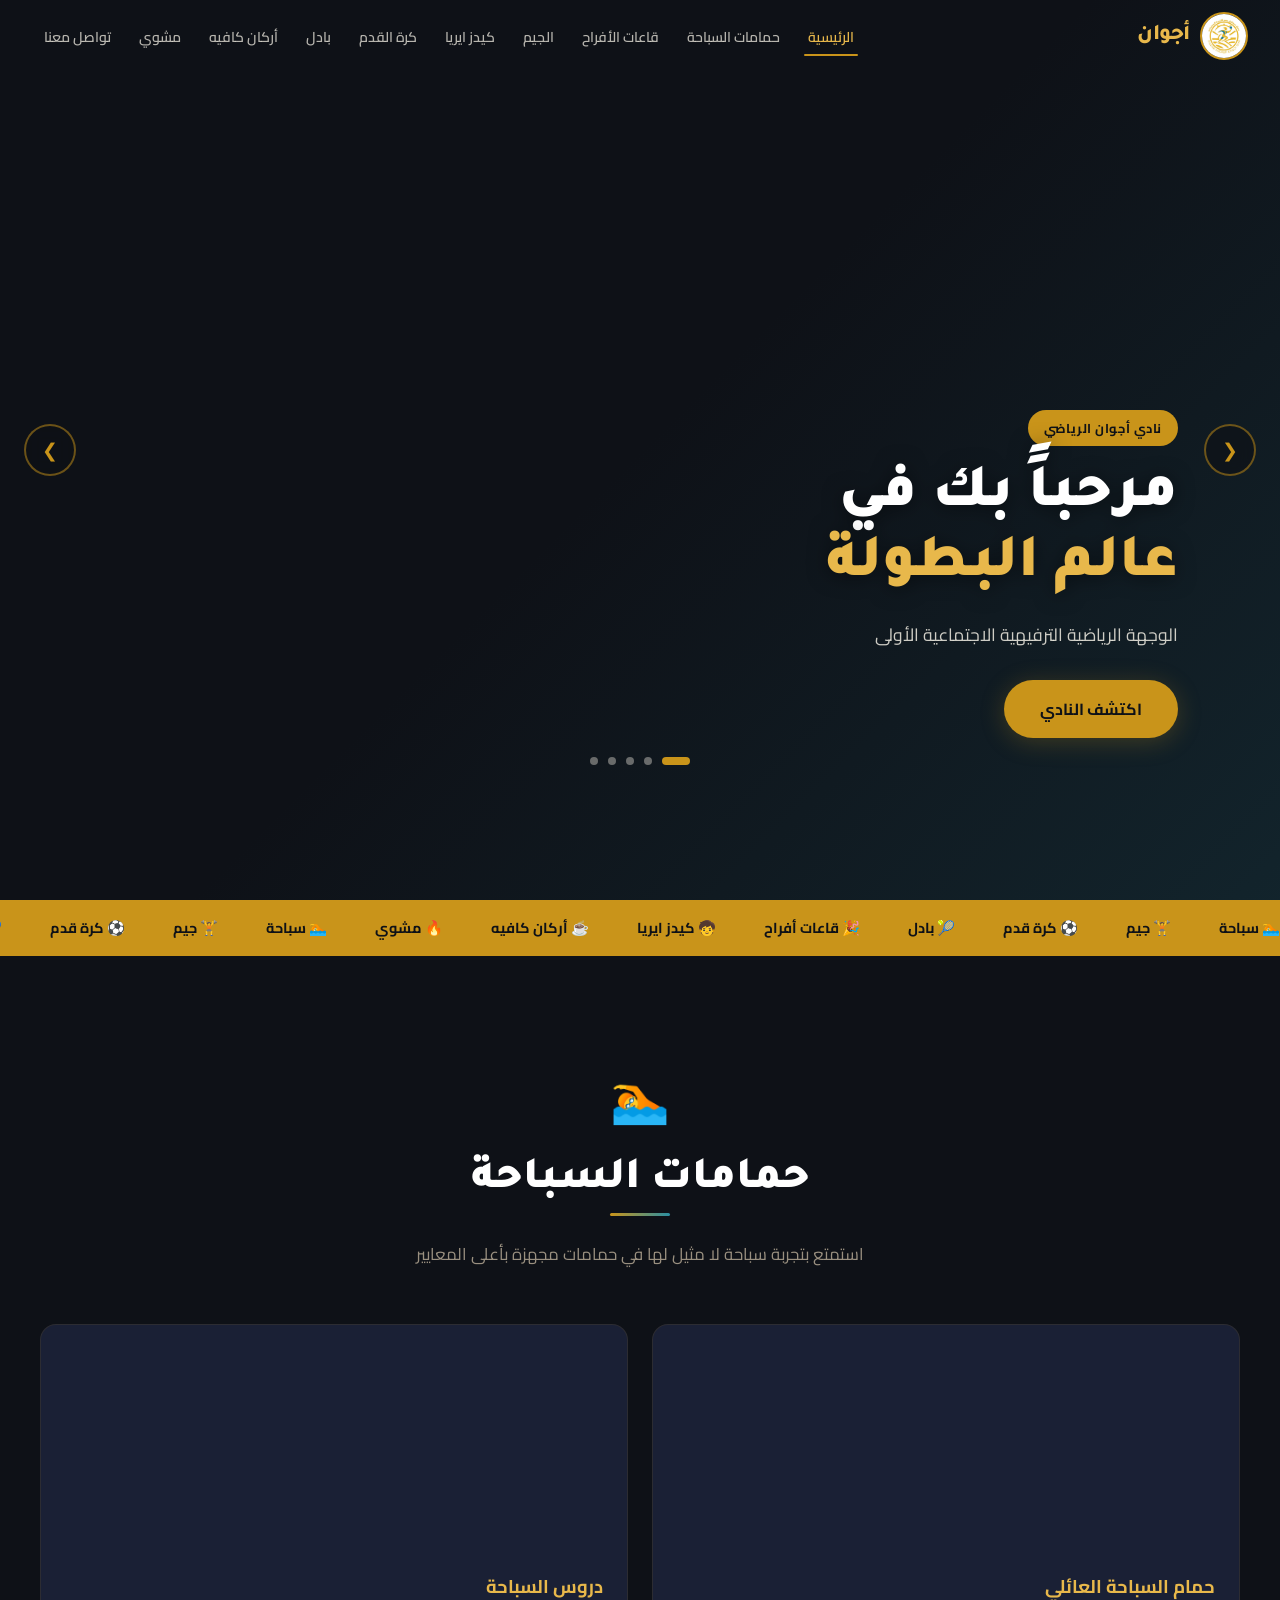
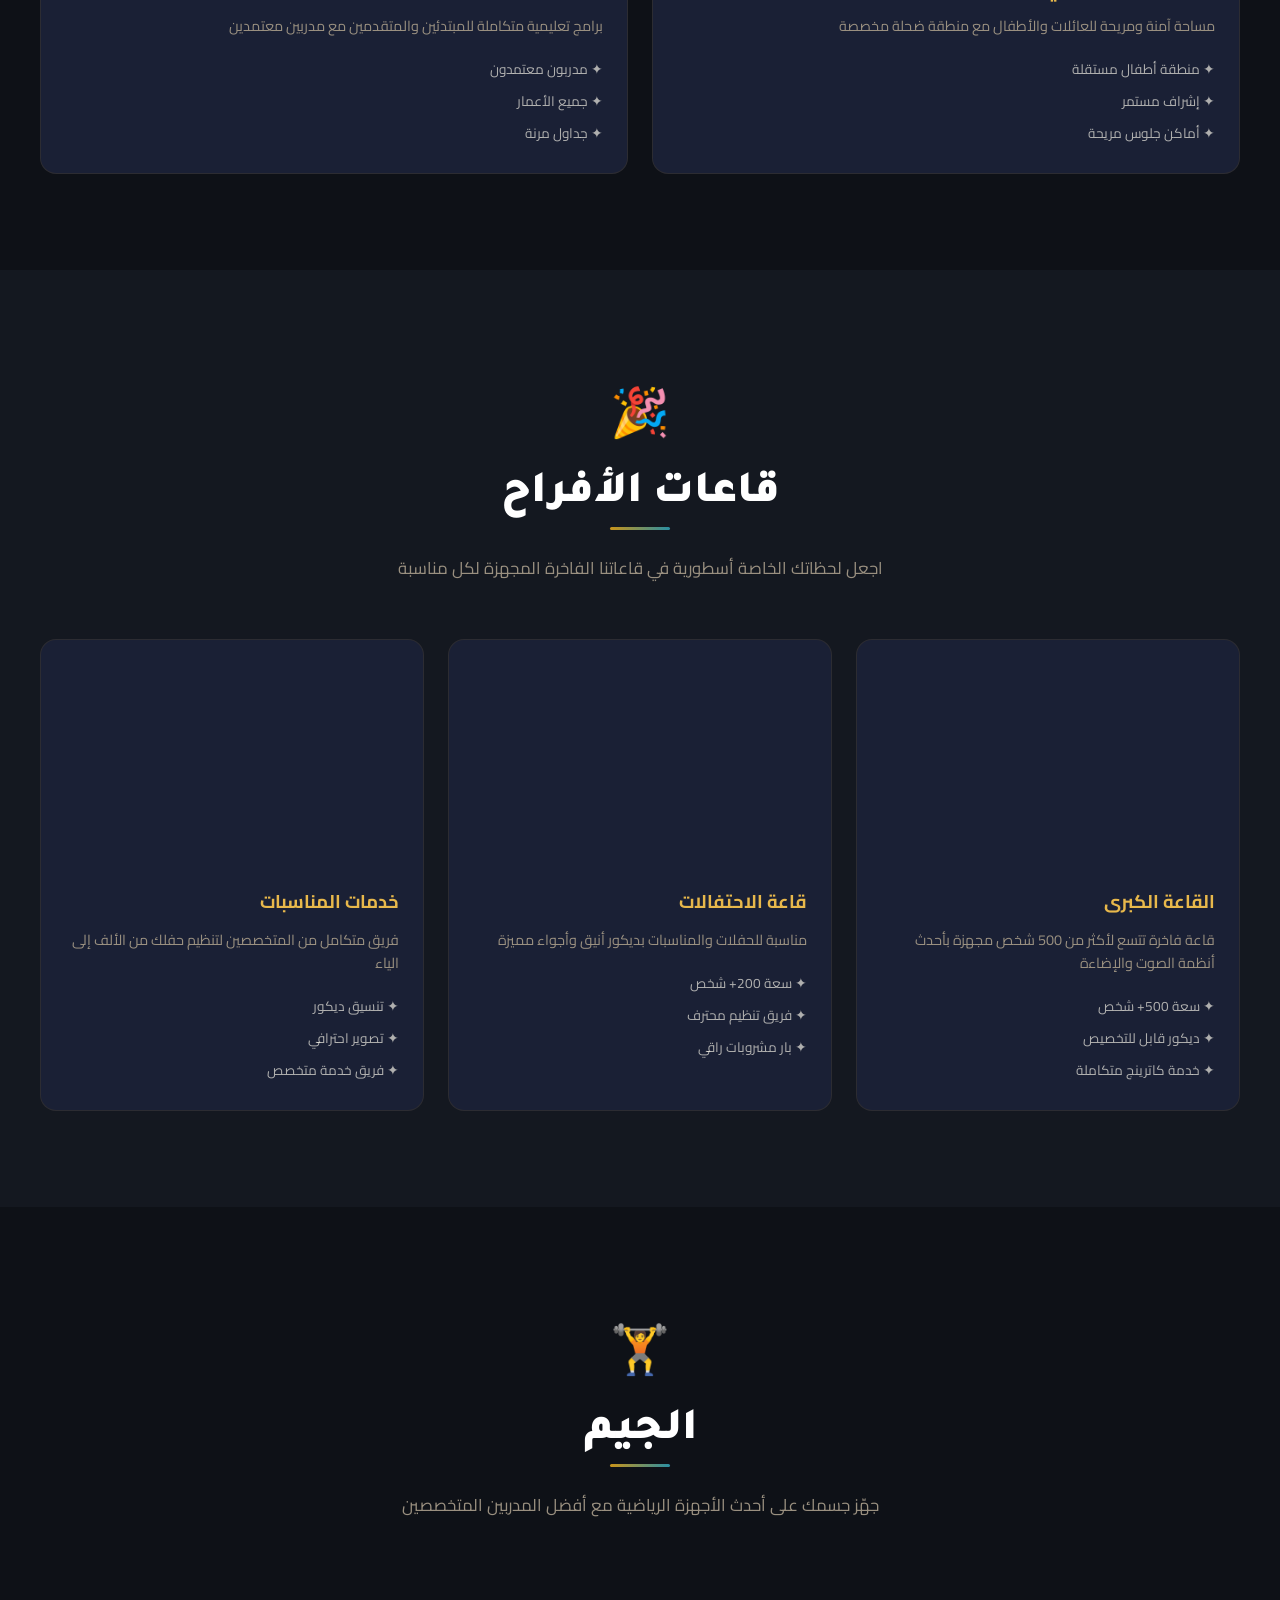
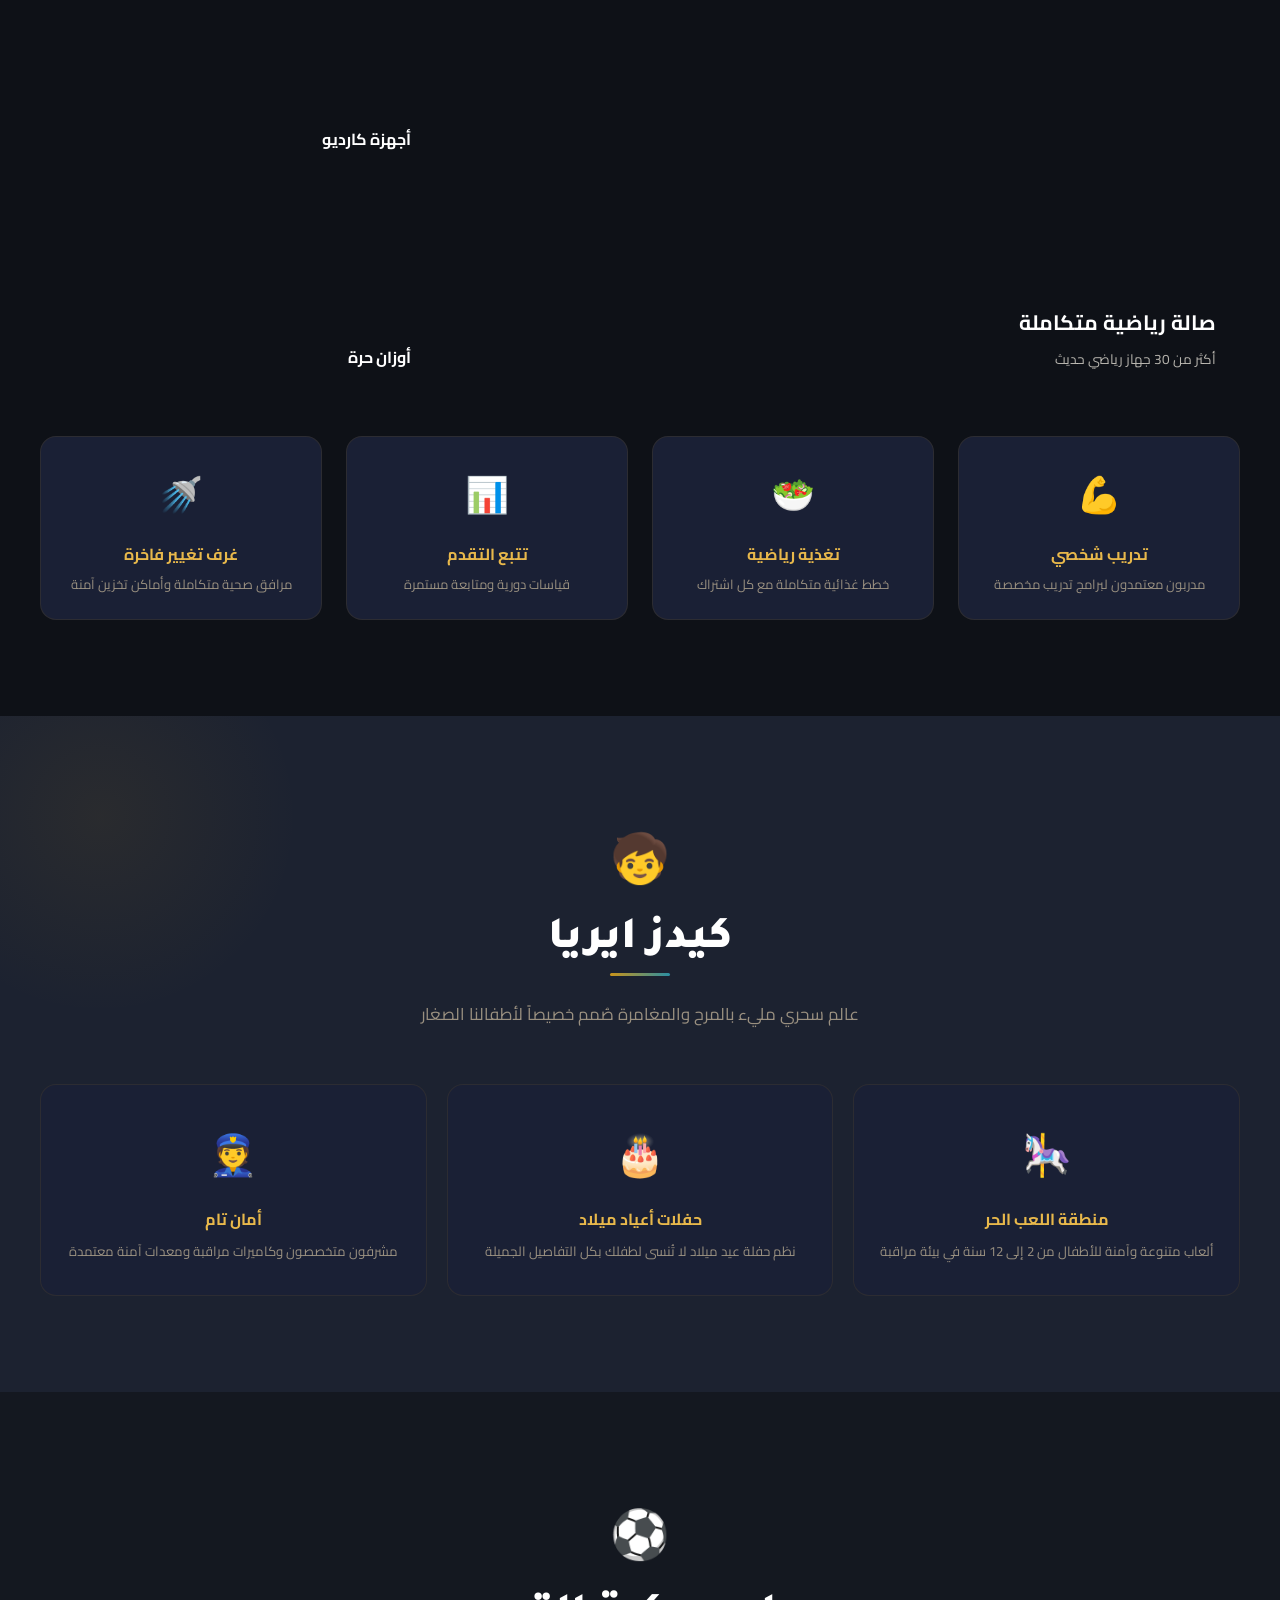
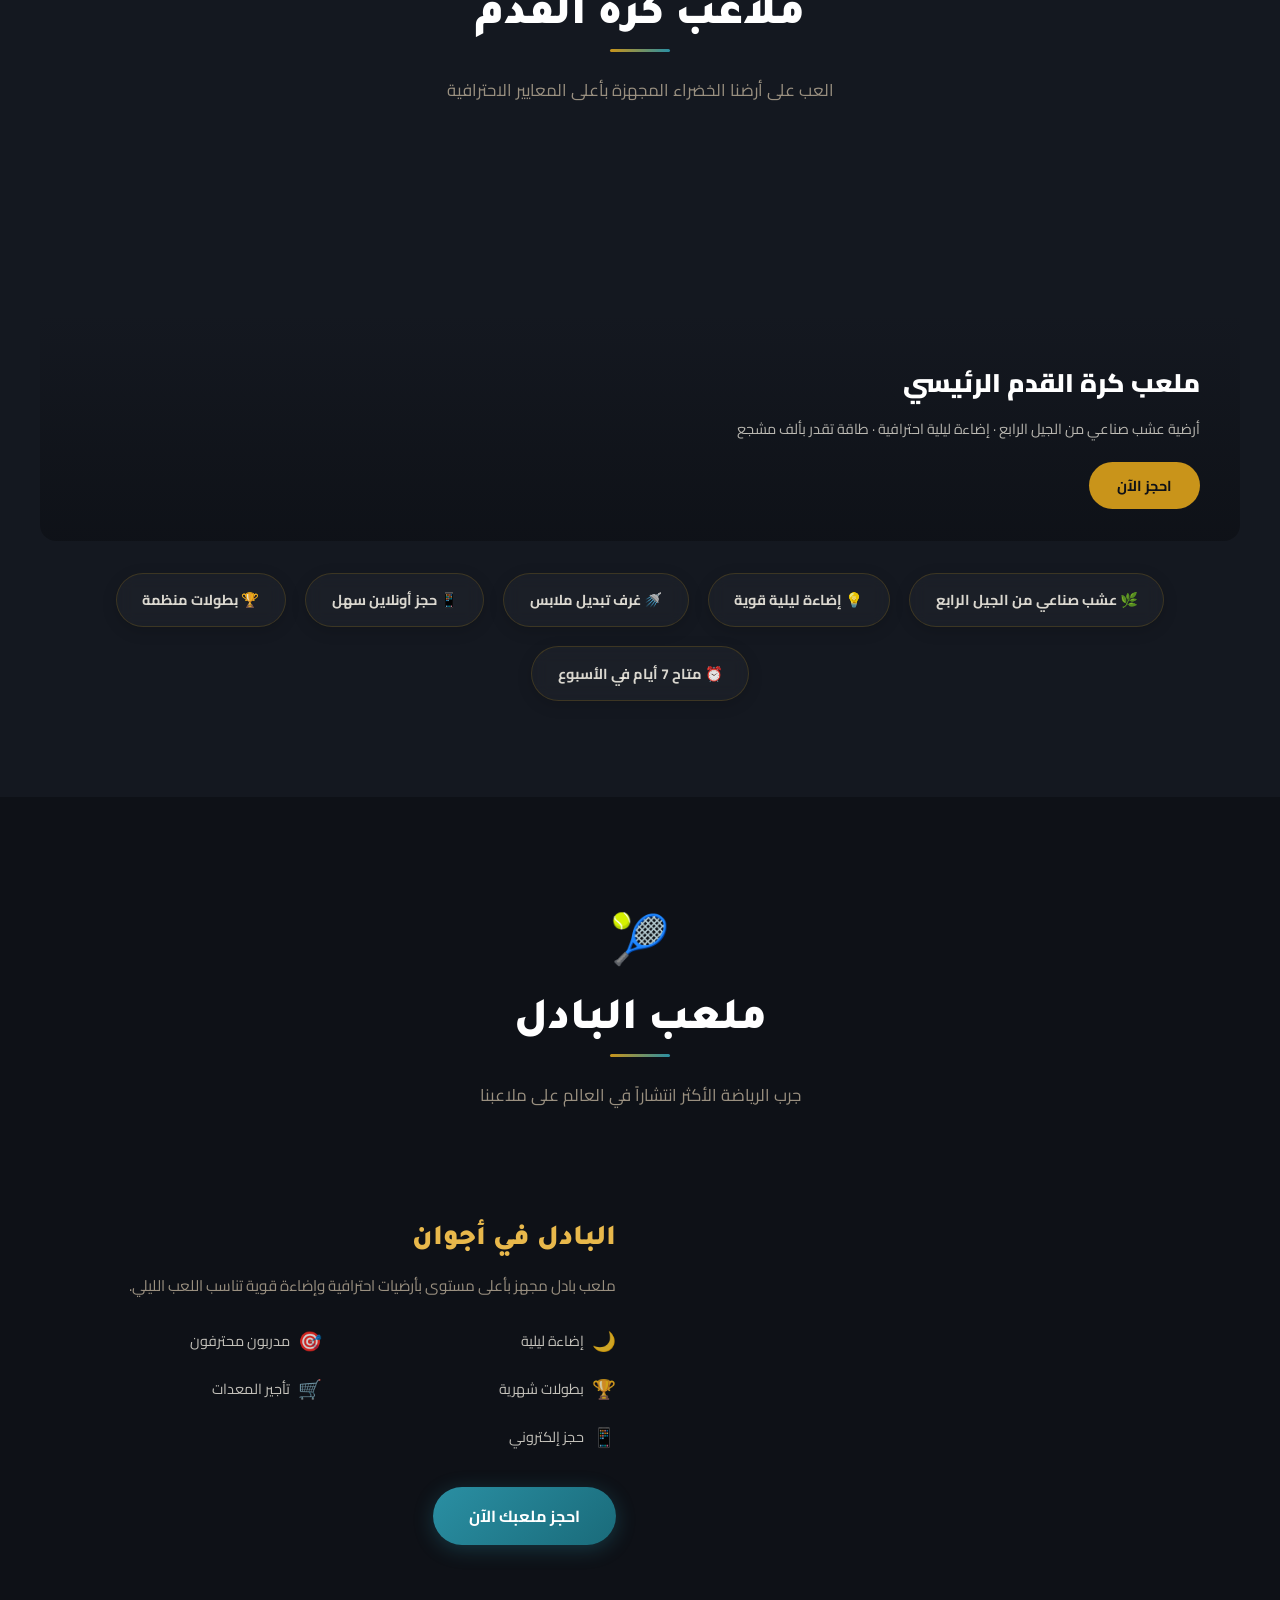
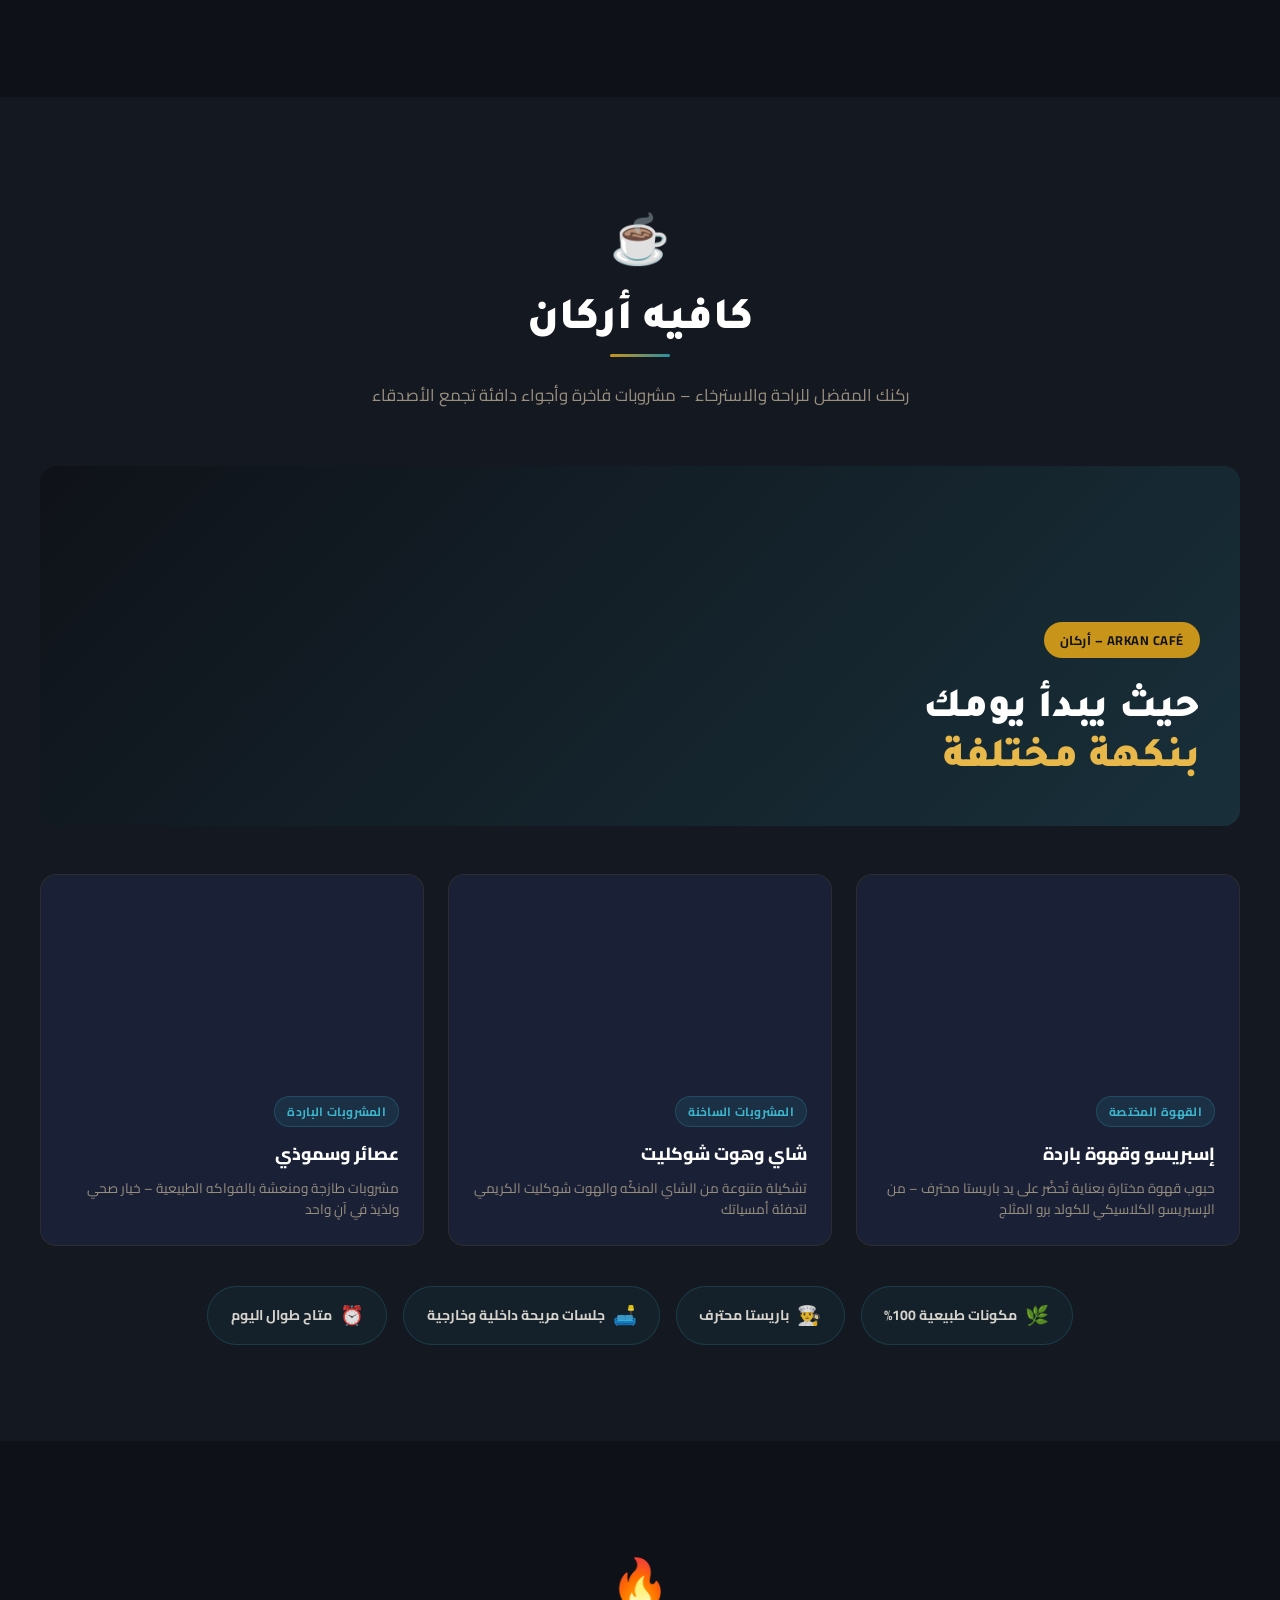
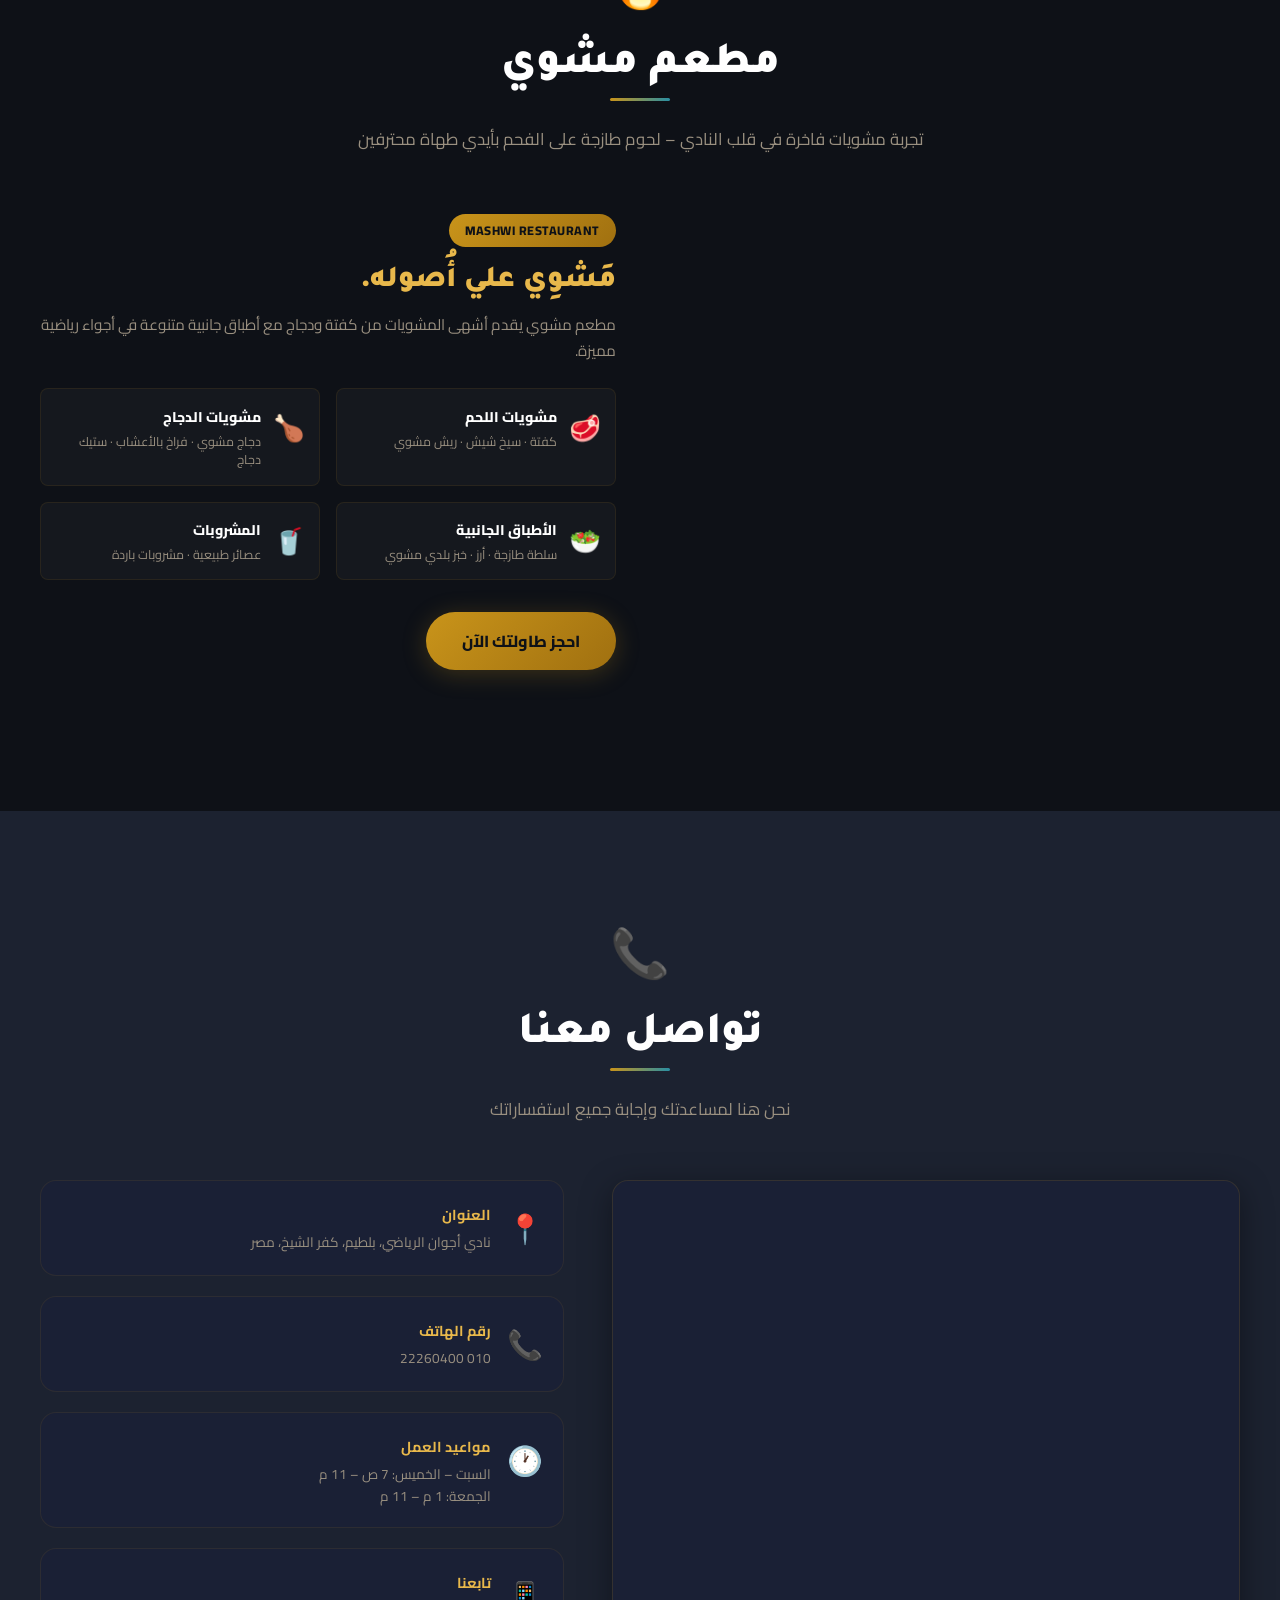
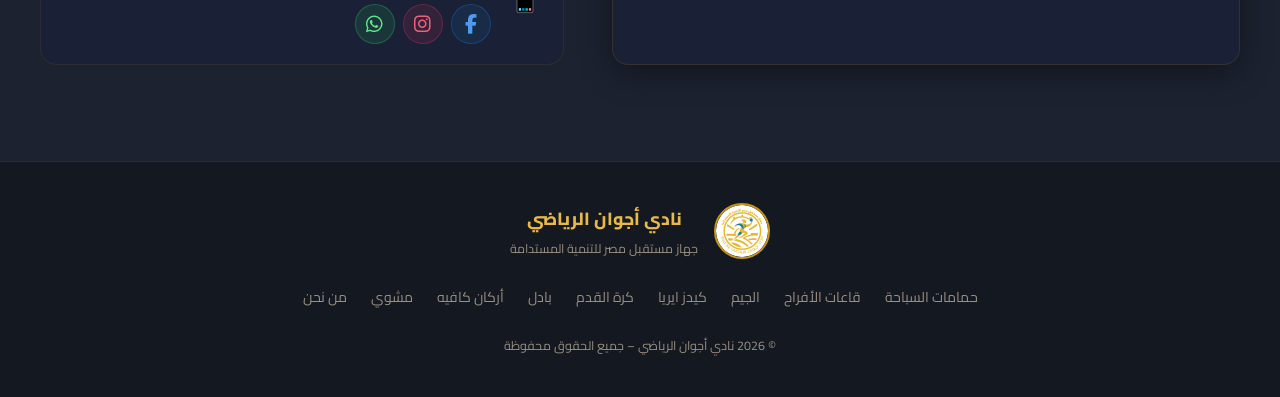
<file: index.html>
<!DOCTYPE html>
<html lang="ar" dir="rtl">
<head>
  <meta charset="UTF-8" />
  <meta name="viewport" content="width=device-width, initial-scale=1.0" />
  <title>نادي أجوان الرياضي</title>
  <link rel="stylesheet" href="root.css" />
  <link rel="stylesheet" href="loading.css" />
  <link rel="stylesheet" href="style.css" />
  <link rel="preconnect" href="https://fonts.googleapis.com" />
  <link rel="stylesheet" href="https://cdnjs.cloudflare.com/ajax/libs/font-awesome/6.4.0/css/all.min.css">
  <link rel="preconnect" href="https://fonts.gstatic.com" crossorigin />
  <link rel="icon" href="img/logo-modified.png">
  <link href="https://fonts.googleapis.com/css2?family=Cairo:wght@300;400;600;700;900&family=Tajawal:wght@300;400;500;700;800&display=swap" rel="stylesheet" />
</head>
<body>

  <nav class="navbar" id="navbar">
    <div class="nav-container">
      <a href="#home" class="nav-logo">
        <img src="img/logo.jpeg" alt="نادي أجوان" class="logo-img" />
        <span class="logo-text">أجوان</span>
      </a>

      <button class="hamburger" id="hamburger" aria-label="القائمة">
        <span></span><span></span><span></span>
      </button>

      <ul class="nav-links" id="navLinks">
        <li><a href="#home" class="nav-link active" data-section="home">الرئيسية</a></li>
        <li><a href="#pool" class="nav-link" data-section="pool">حمامات السباحة</a></li>
        <li><a href="#halls" class="nav-link" data-section="halls">قاعات الأفراح</a></li>
        <li><a href="#gym" class="nav-link" data-section="gym">الجيم</a></li>
        <li><a href="#kids" class="nav-link" data-section="kids">كيدز ايريا</a></li>
        <li><a href="#football" class="nav-link" data-section="football">كرة القدم</a></li>
        <li><a href="#padel" class="nav-link" data-section="padel">بادل</a></li>
        <li><a href="#cafe" class="nav-link" data-section="cafe">أركان كافيه</a></li>
        <li><a href="#restaurant" class="nav-link" data-section="restaurant">مشوي</a></li>
        <li><a href="#contact" class="nav-link" data-section="contact">تواصل معنا</a></li>
      </ul>
    </div>
  </nav>

  <section class="hero" id="home">
    <div class="slider-track" id="sliderTrack">
      <!-- Loading.. -->
      <div class="slide active" style="background-image: url('https://images.unsplash.com/photo-1574629810360-7efbbe195018?w=1600&q=80')">
        <div class="slide-overlay"></div>
        <div class="slide-content">
          <span class="slide-badge">نادي أجوان الرياضي</span>
          <h1>مرحباً بك في<br /><em>عالم البطولة</em></h1>
          <p>الوجهة الرياضية الترفيهية الاجتماعية الأولى</p>
          <a href="#pool" class="hero-btn">اكتشف النادي</a>
        </div>
      </div>

      <div class="slide" style="background-image: url('https://images.unsplash.com/photo-1571902943202-507ec2618e8f?w=1600&q=80')">
        <div class="slide-overlay"></div>
        <div class="slide-content">
          <span class="slide-badge">الجيم</span>
          <h1>جيم بمعدات<br /><em>عالمية</em></h1>
          <p>تدرب مع أفضل المدربين المتخصصين</p>
          <a href="#gym" class="hero-btn">الجيم</a>
        </div>
      </div>
      <div class="slide" style="background-image: url('https://images.unsplash.com/photo-1575429198097-0414ec08e8cd?w=1600&q=80')">
        <div class="slide-overlay"></div>
        <div class="slide-content">
          <span class="slide-badge">حمامات السباحة</span>
          <h1>سباحة أولمبية<br /><em>بمعايير عالية</em></h1>
          <p>استمتع بالسباحة في بيئة نظيفة وآمنة</p>
          <a href="#pool" class="hero-btn">حمامات السباحة</a>
        </div>
      </div>
      <div class="slide" style="background-image: url('https://images.unsplash.com/photo-1464366400600-7168b8af9bc3?w=1600&q=80')">
        <div class="slide-overlay"></div>
        <div class="slide-content">
          <span class="slide-badge">قاعات الأفراح</span>
          <h1>احتفالاتك تستحق<br /><em>الفخامة</em></h1>
          <p>قاعات مجهزة بأعلى مستوى لأسعد لحظاتك</p>
          <a href="#halls" class="hero-btn">قاعات الأفراح</a>
        </div>
      </div>
      <div class="slide" style="background-image: url('https://images.unsplash.com/photo-1556056504-5c7696c4c28d?w=1200&q=80')">
        <div class="slide-overlay"></div>
        <div class="slide-content">
          <span class="slide-badge">ملاعب كرة القدم</span>
          <h1>العب كالمحترفين<br /><em>على أرضنا</em></h1>
          <p>ملاعب بمواصفات احترافية للأبطال</p>
          <a href="#football" class="hero-btn">الملاعب</a>
        </div>
      </div>
    </div>

    <button class="slider-btn prev" id="sliderPrev">&#10094;</button>
    <button class="slider-btn next" id="sliderNext">&#10095;</button>

    <div class="slider-dots" id="sliderDots">
      <span class="dot active" data-index="0"></span>
      <span class="dot" data-index="1"></span>
      <span class="dot" data-index="2"></span>
      <span class="dot" data-index="3"></span>
      <span class="dot" data-index="4"></span>
    </div>
  </section>

  <div class="about-strip">
    <div class="about-strip-inner">
      <span>🏊 سباحة</span><span>🏋️ جيم</span><span>⚽ كرة قدم</span>
      <span>🎾 بادل</span><span>🎉 قاعات أفراح</span><span>🧒 كيدز ايريا</span><span>☕ أركان كافيه</span><span>🔥 مشوي</span>
      <span>🏊 سباحة</span><span>🏋️ جيم</span><span>⚽ كرة قدم</span>
      <span>🎾 بادل</span><span>🎉 قاعات أفراح</span><span>🧒 كيدز ايريا</span><span>☕ أركان كافيه</span><span>🔥 مشوي</span>
    </div>
  </div>

  <section class="section" id="pool">
    <div class="section-inner">
      <div class="section-header">
        <div class="section-icon">🏊</div>
        <h2 class="section-title">حمامات السباحة</h2>
        <p class="section-sub">استمتع بتجربة سباحة لا مثيل لها في حمامات مجهزة بأعلى المعايير</p>
      </div>
      <div class="cards-grid">
        <div class="card reveal">
          <div class="card-img" style="background-image:url('https://images.unsplash.com/photo-1519315901367-f34ff9154487?w=700&q=80')"></div>
          <div class="card-body">
            <h3>حمام السباحة العائلي</h3>
            <p>مساحة آمنة ومريحة للعائلات والأطفال مع منطقة ضحلة مخصصة</p>
            <ul class="feature-list">
              <li>✦ منطقة أطفال مستقلة</li>
              <li>✦ إشراف مستمر</li>
              <li>✦ أماكن جلوس مريحة</li>
            </ul>
          </div>
        </div>
        <div class="card reveal">
          <div class="card-img" style="background-image:url('https://images.unsplash.com/photo-1530549387789-4c1017266635?w=700&q=80')"></div>
          <div class="card-body">
            <h3>دروس السباحة</h3>
            <p>برامج تعليمية متكاملة للمبتدئين والمتقدمين مع مدربين معتمدين</p>
            <ul class="feature-list">
              <li>✦ مدربون معتمدون</li>
              <li>✦ جميع الأعمار</li>
              <li>✦ جداول مرنة</li>
            </ul>
          </div>
        </div>
      </div>
    </div>
  </section>

  <section class="section section-dark" id="halls">
    <div class="section-inner">
      <div class="section-header">
        <div class="section-icon">🎉</div>
        <h2 class="section-title">قاعات الأفراح</h2>
        <p class="section-sub">اجعل لحظاتك الخاصة أسطورية في قاعاتنا الفاخرة المجهزة لكل مناسبة</p>
      </div>
      <div class="cards-grid">
        <div class="card reveal">
          <div class="card-img" style="background-image:url('https://images.unsplash.com/photo-1464366400600-7168b8af9bc3?w=700&q=80')"></div>
          <div class="card-body">
            <h3>القاعة الكبرى</h3>
            <p>قاعة فاخرة تتسع لأكثر من 500 شخص مجهزة بأحدث أنظمة الصوت والإضاءة</p>
            <ul class="feature-list">
              <li>✦ سعة 500+ شخص</li>
              <li>✦ ديكور قابل للتخصيص</li>
              <li>✦ خدمة كاترينج متكاملة</li>
            </ul>
          </div>
        </div>
        <div class="card reveal">
          <div class="card-img" style="background-image:url('https://images.unsplash.com/photo-1519167758481-83f550bb49b3?w=700&q=80')"></div>
          <div class="card-body">
            <h3>قاعة الاحتفالات</h3>
            <p>مناسبة للحفلات والمناسبات بديكور أنيق وأجواء مميزة</p>
            <ul class="feature-list">
              <li>✦ سعة 200+ شخص</li>
              <li>✦ فريق تنظيم محترف</li>
              <li>✦ بار مشروبات راقي</li>
            </ul>
          </div>
        </div>
        <div class="card reveal">
          <div class="card-img" style="background-image:url('https://images.unsplash.com/photo-1511795409834-ef04bbd61622?w=800&q=80')"></div>
          <div class="card-body">
            <h3>خدمات المناسبات</h3>
            <p>فريق متكامل من المتخصصين لتنظيم حفلك من الألف إلى الياء</p>
            <ul class="feature-list">
              <li>✦ تنسيق ديكور</li>
              <li>✦ تصوير احترافي</li>
              <li>✦ فريق خدمة متخصص</li>
            </ul>
          </div>
        </div>
      </div>
    </div>
  </section>

  <section class="section" id="gym">
    <div class="section-inner">
      <div class="section-header">
        <div class="section-icon">🏋️</div>
        <h2 class="section-title">الجيم</h2>
        <p class="section-sub">جهّز جسمك على أحدث الأجهزة الرياضية مع أفضل المدربين المتخصصين</p>
      </div>
      <div class="gym-layout reveal">
        <div class="gym-feature-big" style="background-image:url('https://images.unsplash.com/photo-1571902943202-507ec2618e8f?w=900&q=80')">
          <div class="gym-overlay">
            <h3>صالة رياضية متكاملة</h3>
            <p>أكثر من 30 جهاز رياضي حديث</p>
          </div>
        </div>
        <div class="gym-features-side">
          <div class="gym-small-card reveal" style="background-image:url('https://images.unsplash.com/photo-1534438327276-14e5300c3a48?w=500&q=80')">
            <div class="gym-overlay"><h4>أجهزة كارديو</h4></div>
          </div>
          <div class="gym-small-card reveal" style="background-image:url('https://images.unsplash.com/photo-1540497077202-7c8a3999166f?w=500&q=80')">
            <div class="gym-overlay"><h4>أوزان حرة</h4></div>
          </div>
        </div>
      </div>
      <div class="gym-perks">
        <div class="perk reveal"><div class="perk-icon">💪</div><h4>تدريب شخصي</h4><p>مدربون معتمدون لبرامج تدريب مخصصة</p></div>
        <div class="perk reveal"><div class="perk-icon">🥗</div><h4>تغذية رياضية</h4><p>خطط غذائية متكاملة مع كل اشتراك</p></div>
        <div class="perk reveal"><div class="perk-icon">📊</div><h4>تتبع التقدم</h4><p>قياسات دورية ومتابعة مستمرة</p></div>
        <div class="perk reveal"><div class="perk-icon">🚿</div><h4>غرف تغيير فاخرة</h4><p>مرافق صحية متكاملة وأماكن تخزين آمنة</p></div>
      </div>
    </div>
  </section>

  <section class="section kids-section" id="kids">
    <div class="kids-bg-decor"></div>
    <div class="section-inner">
      <div class="section-header">
        <div class="section-icon">🧒</div>
        <h2 class="section-title">كيدز ايريا</h2>
        <p class="section-sub">عالم سحري مليء بالمرح والمغامرة صُمم خصيصاً لأطفالنا الصغار</p>
      </div>
      <div class="kids-grid">
        <div class="kids-card reveal">
          <div class="kids-emoji">🎠</div>
          <h3>منطقة اللعب الحر</h3>
          <p>ألعاب متنوعة وآمنة للأطفال من 2 إلى 12 سنة في بيئة مراقبة</p>
        </div>

        <div class="kids-card reveal">
          <div class="kids-emoji">🎂</div>
          <h3>حفلات أعياد ميلاد</h3>
          <p>نظم حفلة عيد ميلاد لا تُنسى لطفلك بكل التفاصيل الجميلة</p>
        </div>

        <div class="kids-card reveal">
          <div class="kids-emoji">👮</div>
          <h3>أمان تام</h3>
          <p>مشرفون متخصصون وكاميرات مراقبة ومعدات آمنة معتمدة</p>
        </div>

      </div>
    </div>
  </section>

  <section class="section section-dark" id="football">
    <div class="section-inner">
      <div class="section-header">
        <div class="section-icon">⚽</div>
        <h2 class="section-title">ملاعب كرة القدم</h2>
        <p class="section-sub">العب على أرضنا الخضراء المجهزة بأعلى المعايير الاحترافية</p>
      </div>
      <div class="fields-showcase">
        <div class="field-hero reveal" style="background-image:url('https://images.unsplash.com/photo-1574629810360-7efbbe195018?w=1200&q=80')">
          <div class="field-overlay">
            <div class="field-info">
              <h3>ملعب كرة القدم الرئيسي</h3>
              <p>أرضية عشب صناعي من الجيل الرابع · إضاءة ليلية احترافية · طاقة تقدر بألف مشجع</p>
              <a href="#contact" class="field-btn">احجز الآن</a>
            </div>
          </div>
        </div>
      </div>
      <div class="field-features">
        <div class="ff reveal">🌿 عشب صناعي من الجيل الرابع</div>
        <div class="ff reveal">💡 إضاءة ليلية قوية</div>
        <div class="ff reveal">🚿 غرف تبديل ملابس</div>
        <div class="ff reveal">📱 حجز أونلاين سهل</div>
        <div class="ff reveal">🏆 بطولات منظمة</div>
        <div class="ff reveal">⏰ متاح 7 أيام في الأسبوع</div>
      </div>
    </div>
  </section>

  <section class="section" id="padel">
    <div class="section-inner">
      <div class="section-header">
        <div class="section-icon">🎾</div>
        <h2 class="section-title">ملعب البادل</h2>
        <p class="section-sub">جرب الرياضة الأكثر انتشاراً في العالم على ملاعبنا </p>
      </div>
      <div class="padel-layout">
        <div class="padel-imgs reveal">
          <div class="padel-big" style="background-image:url('https://images.unsplash.com/photo-1554068865-24cecd4e34b8?w=800&q=80')"></div>
          <div class="padel-small-group">
            <div class="padel-small" style="background-image:url('https://images.unsplash.com/photo-1612534847738-b3af9bc31f0c?w=400&q=80')"></div>
            <div class="padel-small" style="background-image:url('https://images.unsplash.com/photo-1626224583764-f87db24ac4ea?w=400&q=80')"></div>
          </div>
        </div>
        <div class="padel-info reveal">
          <h3>البادل في أجوان</h3>
          <p>ملعب بادل مجهز بأعلى مستوى بأرضيات احترافية وإضاءة قوية تناسب اللعب الليلي.</p>
          <ul class="padel-features">
            <li><span class="pf-icon">🌙</span> إضاءة ليلية</li>
            <li><span class="pf-icon">🎯</span> مدربون محترفون</li>
            <li><span class="pf-icon">🏆</span> بطولات شهرية</li>
            <li><span class="pf-icon">🛒</span> تأجير المعدات</li>
            <li><span class="pf-icon">📱</span> حجز إلكتروني</li>
          </ul>
          <a href="#contact" class="padel-btn">احجز ملعبك الآن</a>
        </div>
      </div>
    </div>
  </section>

  <!-- ===== كافيه أركان ===== -->
  <section class="section section-dark" id="cafe">
    <div class="section-inner">
      <div class="section-header">
        <div class="section-icon">☕</div>
        <h2 class="section-title">كافيه أركان</h2>
        <p class="section-sub">ركنك المفضل للراحة والاسترخاء – مشروبات فاخرة وأجواء دافئة تجمع الأصدقاء</p>
      </div>

      <div class="cafe-hero reveal" style="background-image:url('https://images.unsplash.com/photo-1501339847302-ac426a4a7cbb?w=1400&q=80')">
        <div class="cafe-hero-overlay">
          <div class="cafe-hero-text">
            <span class="slide-badge">Arkan Café – أركان</span>
            <h3>حيث يبدأ يومك<br/><em>بنكهة مختلفة</em></h3>
          </div>
        </div>
      </div>

      <div class="cafe-menu-grid">
        <div class="cafe-menu-card reveal">
          <div class="cafe-menu-img" style="background-image:url('https://images.unsplash.com/photo-1509042239860-f550ce710b93?w=600&q=80')"></div>
          <div class="cafe-menu-body">
            <div class="cafe-menu-tag">القهوة المختصة</div>
            <h3>إسبريسو وقهوة باردة</h3>
            <p>حبوب قهوة مختارة بعناية تُحضَّر على يد باريستا محترف – من الإسبريسو الكلاسيكي للكولد برو المثلج</p>
          </div>
        </div>
        <div class="cafe-menu-card reveal">
          <div class="cafe-menu-img" style="background-image:url('https://images.unsplash.com/photo-1576424453792-6f5a22a73d08?q=80&w=464&auto=format&fit=crop')"></div>
          <div class="cafe-menu-body">
            <div class="cafe-menu-tag">المشروبات الساخنة</div>
            <h3>شاي وهوت شوكليت</h3>
            <p>تشكيلة متنوعة من الشاي المنكّه والهوت شوكليت الكريمي لتدفئة أمسياتك</p>
          </div>
        </div>
        <div class="cafe-menu-card reveal">
          <div class="cafe-menu-img" style="background-image:url('https://images.unsplash.com/photo-1762631178352-f7ae732b42c4?q=80&w=870&auto=format&fit=crop')"></div>
          <div class="cafe-menu-body">
            <div class="cafe-menu-tag">المشروبات الباردة</div>
            <h3>عصائر وسموذي</h3>
            <p>مشروبات طازجة ومنعشة بالفواكه الطبيعية – خيار صحي ولذيذ في آنٍ واحد</p>
          </div>
        </div>
      </div>

      <div class="cafe-perks">
        <div class="cafe-perk reveal"><span class="cafe-perk-icon">🌿</span><span>مكونات طبيعية 100%</span></div>
        <div class="cafe-perk reveal"><span class="cafe-perk-icon">👨‍🍳</span><span>باريستا محترف</span></div>
        <div class="cafe-perk reveal"><span class="cafe-perk-icon">🛋️</span><span>جلسات مريحة داخلية وخارجية</span></div>
        <div class="cafe-perk reveal"><span class="cafe-perk-icon">⏰</span><span>متاح طوال اليوم</span></div>
      </div>
    </div>
  </section>

  <!-- ===== مطعم مشوي ===== -->
  <section class="section" id="restaurant">
    <div class="section-inner">
      <div class="section-header">
        <div class="section-icon">🔥</div>
        <h2 class="section-title">مطعم مشوي</h2>
        <p class="section-sub">تجربة مشويات فاخرة في قلب النادي – لحوم طازجة على الفحم بأيدي طهاة محترفين</p>
      </div>

      <div class="resto-layout">
        <div class="resto-imgs reveal">
          <div class="resto-big" style="background-image:url('https://images.unsplash.com/photo-1555939594-58d7cb561ad1?w=900&q=80')"></div>
          <div class="resto-small-group">
            <div class="resto-small" style="background-image:url('https://images.unsplash.com/photo-1544025162-d76694265947?w=500&q=80')"></div>
            <div class="resto-small" style="background-image:url('https://images.unsplash.com/photo-1777891258069-454e66f8bedc?q=80&w=387&auto=format&fit=crop')"></div>
          </div>
        </div>
        <div class="resto-info reveal">
          <span class="resto-badge">Mashwi Restaurant</span>
          <h3>مَشوِي علي أُصوله.</h3>
          <p>مطعم مشوي يقدم أشهى المشويات من كفتة ودجاج مع أطباق جانبية متنوعة في أجواء رياضية مميزة.</p>
          <div class="resto-menu-items">
            <div class="resto-item">
              <span class="resto-item-icon">🥩</span>
              <div>
                <h4>مشويات اللحم</h4>
                <p>كفتة · سيخ شيش · ريش مشوي</p>
              </div>
            </div>
            <div class="resto-item">
              <span class="resto-item-icon">🍗</span>
              <div>
                <h4>مشويات الدجاج</h4>
                <p>دجاج مشوي · فراخ بالأعشاب · ستيك دجاج</p>
              </div>
            </div>
            <div class="resto-item">
              <span class="resto-item-icon">🥗</span>
              <div>
                <h4>الأطباق الجانبية</h4>
                <p>سلطة طازجة · أرز · خبز بلدي مشوي</p>
              </div>
            </div>
            <div class="resto-item">
              <span class="resto-item-icon">🥤</span>
              <div>
                <h4>المشروبات</h4>
                <p>عصائر طبيعية · مشروبات باردة</p>
              </div>
            </div>
          </div>
          <a href="#contact" class="resto-btn">احجز طاولتك الآن</a>
        </div>
      </div>
    </div>
  </section>

  <section class="section contact-section" id="contact">
    <div class="section-inner">
      <div class="section-header">
        <div class="section-icon">📞</div>
        <h2 class="section-title">تواصل معنا</h2>
        <p class="section-sub">نحن هنا لمساعدتك وإجابة جميع استفساراتك</p>
      </div>
      <div class="contact-layout">
        <div class="map-container reveal">
       <iframe src="https://www.google.com/maps/embed?pb=!1m18!1m12!1m3!1d574.0492412257051!2d31.07929788413723!3d31.556691030839513!2m3!1f0!2f0!3f0!3m2!1i1024!2i768!4f13.1!3m3!1m2!1s0x14f73d0050112f8f%3A0xb15d7419d43137dc!2z2YbYp9iv2Yog2KfYrNmI2KfZhg!5e1!3m2!1sen!2seg!4v1779543162619!5m2!1sen!2seg" width="600" height="450" style="border:0;" allowfullscreen="" loading="lazy" referrerpolicy="no-referrer-when-downgrade" width="100%" height="100%" style="border:0;" allowfullscreen="" loading="lazy"></iframe>
        </div>

        <div class="contact-info reveal">
          <div class="info-card">
            <div class="info-icon">📍</div>
            <div>
              <h4>العنوان</h4>
              <p>نادي أجوان الرياضي، بلطيم، كفر الشيخ، مصر</p>
            </div>
          </div>
          <div class="info-card">
            <div class="info-icon">📞</div>
            <div>
              <h4>رقم الهاتف</h4>
              <p>010 22260400</p>
            </div>
          </div>
          <div class="info-card">
            <div class="info-icon">🕐</div>
            <div>
              <h4>مواعيد العمل</h4>
              <p>السبت – الخميس: 7 ص – 11 م<br/>الجمعة: 1 م – 11 م</p>
            </div>
          </div>
          <div class="info-card">
            <div class="info-icon">📱</div>
            <div>
              <h4>تابعنا</h4>
<div class="social-links">
  <a href="https://www.facebook.com/ajwansportsclubbaltim" class="social-btn facebook" aria-label="Facebook">
    <i class="fa-brands fa-facebook-f"></i>
  </a>
  <a href="https://www.instagram.com/ajwansportsclubbaltim" class="social-btn instagram" aria-label="Instagram">
    <i class="fa-brands fa-instagram"></i>
  </a>
  <a href="https://wa.me/010 22260400" class="social-btn whatsapp" aria-label="WhatsApp">
    <i class="fa-brands fa-whatsapp"></i>
  </a>
</div>
            </div>
          </div>
        </div>
      </div>
    </div>
  </section>

  <footer class="footer">
    <div class="footer-inner">
      <div class="footer-logo">
        <img src="img/logo-modified.png" alt="أجوان" class="footer-logo-img" />
        <div>
          <h3>نادي أجوان الرياضي</h3>
          <p>جهاز مستقبل مصر للتنمية المستدامة</p>
        </div>
      </div>
      <div class="footer-links">
        <a href="#pool">حمامات السباحة</a>
        <a href="#halls">قاعات الأفراح</a>
        <a href="#gym">الجيم</a>
        <a href="#kids">كيدز ايريا</a>
        <a href="#football">كرة القدم</a>
        <a href="#padel">بادل</a>
        <a href="#cafe">أركان كافيه</a>
        <a href="#restaurant">مشوي</a>
        <a href="about.html">من نحن</a>
      </div>
      <p class="footer-copy">© 2026 نادي أجوان الرياضي – جميع الحقوق محفوظة</p>
    </div>
  </footer>

  <script src="loading.js"></script>
  <script src="images.js"></script>
  <script src="script.js"></script>
</body>
</html>
</file>
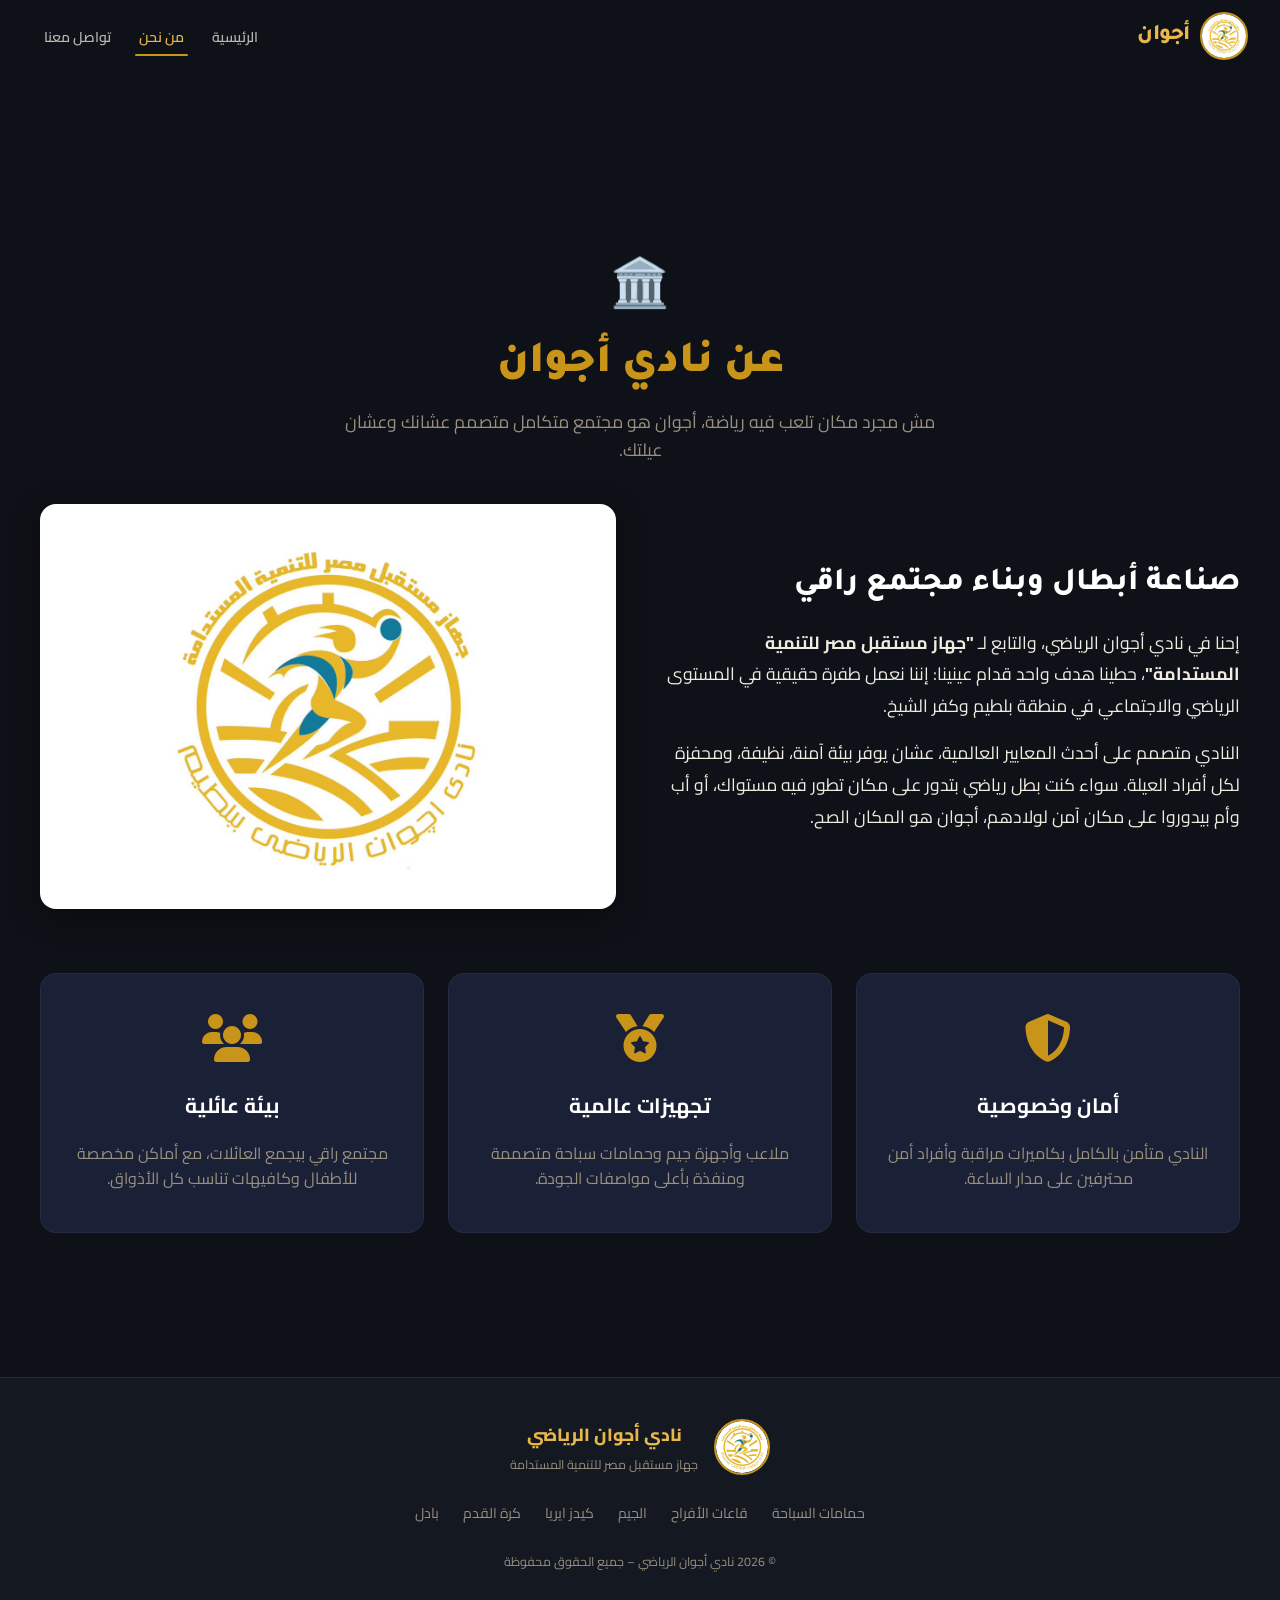
<file: about.html>
<!DOCTYPE html>
<html lang="ar" dir="rtl">
<head>
  <meta charset="UTF-8" />
  <meta name="viewport" content="width=device-width, initial-scale=1.0" />
  <title>من نحن | نادي أجوان الرياضي</title>
  
  <link rel="stylesheet" href="root.css" />
  <link rel="stylesheet" href="loading.css" />
  <link rel="stylesheet" href="style.css" />
  <link rel="preconnect" href="https://fonts.googleapis.com" />
  <link rel="stylesheet" href="https://cdnjs.cloudflare.com/ajax/libs/font-awesome/6.4.0/css/all.min.css">
  <link rel="preconnect" href="https://fonts.gstatic.com" crossorigin />
  <link rel="icon" href="img/logo-modified.png">
  <link href="https://fonts.googleapis.com/css2?family=Cairo:wght@300;400;600;700;900&family=Tajawal:wght@300;400;500;700;800&display=swap" rel="stylesheet" />

  <style>
    .about-header {
      padding-top: 140px;
      padding-bottom: 40px;
      text-align: center;
    }
    .about-header h1 {
      color: var(--gold);
      font-size: 2.8rem;
      margin-bottom: 1rem;
      font-family: 'Tajawal', sans-serif;
      font-weight: 900;
    }
    .about-header p {
      color: var(--text-muted);
      font-size: 1.1rem;
      max-width: 600px;
      margin: 0 auto;
      line-height: 1.6;
    }
    
    .about-content {
      display: grid;
      grid-template-columns: 1fr 1fr;
      gap: 3rem;
      align-items: center;
      margin-bottom: 4rem;
    }
    
    .about-text h3 {
      color: var(--white);
      font-size: 2rem;
      margin-bottom: 1.5rem;
      font-family: 'Tajawal', sans-serif;
      font-weight: 800;
    }
    
    .about-text p {
      color: var(--text);
      line-height: 1.8;
      margin-bottom: 1rem;
      font-size: 1.1rem;
    }
    
    .about-image img {
      width: 100%;
      border-radius: var(--radius);
      box-shadow: var(--shadow);
      display: block;
    }
    
    .features-container {
      display: grid;
      grid-template-columns: repeat(auto-fit, minmax(280px, 1fr));
      gap: 1.5rem;
      margin-bottom: 3rem;
    }
    
    .feature-box {
      background: var(--dark-card);
      padding: 2.5rem 1.5rem;
      border-radius: var(--radius);
      border: 1px solid rgba(255, 255, 255, 0.05);
      text-align: center;
      transition: var(--transition);
    }

    /* تشغيل الهوفر على الديسكتوب بس، عشان التاتش في الموبايل */
    @media (hover: hover) and (pointer: fine) {
      .feature-box:hover {
        transform: translateY(-5px);
        border-color: var(--gold);
        box-shadow: var(--shadow-gold);
      }
    }
    
    .feature-box i {
      font-size: 3rem;
      color: var(--gold);
      margin-bottom: 1.5rem;
    }
    
    .feature-box h4 {
      color: var(--white);
      font-size: 1.3rem;
      margin-bottom: 1rem;
      font-weight: 700;
    }
    
    .feature-box p {
      color: var(--text-muted);
      line-height: 1.6;
    }

    @media (max-width: 768px) {
      .about-content {
        grid-template-columns: 1fr;
        gap: 2rem;
      }
      .about-header {
        padding-top: 110px;
      }
      .about-header h1 {
        font-size: 2.2rem;
      }
    }
  </style>
</head>
<body>

  <nav class="navbar" id="navbar">
    <div class="nav-container">
      <a href="index.html" class="nav-logo">
        <img src="img/logo.jpeg" alt="نادي أجوان" class="logo-img" />
        <span class="logo-text">أجوان</span>
      </a>

      <button class="hamburger" id="hamburger" aria-label="القائمة">
        <span></span><span></span><span></span>
      </button>

      <ul class="nav-links" id="navLinks">
        <li><a href="index.html" class="nav-link">الرئيسية</a></li>
        <li><a href="about.html" class="nav-link active">من نحن</a></li>
        <li><a href="index.html#contact" class="nav-link">تواصل معنا</a></li>
      </ul>
    </div>
  </nav>

  <section class="section">
    <div class="section-inner">
      
      <div class="about-header reveal">
    <div class="section-icon">🏛️</div>
        <h1>عن نادي أجوان</h1>
        <p>مش مجرد مكان تلعب فيه رياضة، أجوان هو مجتمع متكامل متصمم عشانك وعشان عيلتك.</p>
      </div>

      <div class="about-content reveal">
        <div class="about-text">
          <h3>صناعة أبطال وبناء مجتمع راقي</h3>
          <p>إحنا في نادي أجوان الرياضي، والتابع لـ <strong>"جهاز مستقبل مصر للتنمية المستدامة"</strong>، حطينا هدف واحد قدام عينينا: إننا نعمل طفرة حقيقية في المستوى الرياضي والاجتماعي في منطقة بلطيم وكفر الشيخ.</p>
          <p>النادي متصمم على أحدث المعايير العالمية، عشان يوفر بيئة آمنة، نظيفة، ومحفزة لكل أفراد العيلة. سواء كنت بطل رياضي بتدور على مكان تطور فيه مستواك، أو أب وأم بيدوروا على مكان آمن لولادهم، أجوان هو المكان الصح.</p>
        </div>
        <div class="about-image">
          <img src="img/logo.jpeg" alt="نادي أجوان الرياضي">
        </div>
      </div>

      <div class="features-container reveal">
        <div class="feature-box">
          <i class="fa-solid fa-shield-halved"></i>
          <h4>أمان وخصوصية</h4>
          <p>النادي متأمن بالكامل بكاميرات مراقبة وأفراد أمن محترفين على مدار الساعة.</p>
        </div>
        <div class="feature-box">
          <i class="fa-solid fa-medal"></i>
          <h4>تجهيزات عالمية</h4>
          <p>ملاعب وأجهزة جيم وحمامات سباحة متصممة ومنفذة بأعلى مواصفات الجودة.</p>
        </div>
        <div class="feature-box">
          <i class="fa-solid fa-users"></i>
          <h4>بيئة عائلية</h4>
          <p>مجتمع راقي بيجمع العائلات، مع أماكن مخصصة للأطفال وكافيهات تناسب كل الأذواق.</p>
        </div>
      </div>

    </div>
  </section>

  <footer class="footer">
    <div class="footer-inner">
      <div class="footer-logo">
        <img src="img/logo-modified.png" alt="أجوان" class="footer-logo-img" />
        <div>
          <h3>نادي أجوان الرياضي</h3>
          <p>جهاز مستقبل مصر للتنمية المستدامة</p>
        </div>
      </div>
      <div class="footer-links">
        <a href="index.html#pool">حمامات السباحة</a>
        <a href="index.html#halls">قاعات الأفراح</a>
        <a href="index.html#gym">الجيم</a>
        <a href="index.html#kids">كيدز ايريا</a>
        <a href="index.html#football">كرة القدم</a>
        <a href="index.html#padel">بادل</a>
      </div>
      <p class="footer-copy">© 2026 نادي أجوان الرياضي – جميع الحقوق محفوظة</p>
    </div>
  </footer>

  <script src="loading.js"></script>
  <script src="images.js"></script>
  
  <script>
    // ===== NAVBAR SCROLL =====
    const navbar = document.getElementById('navbar');
    window.addEventListener('scroll', () => {
      if (window.scrollY > 60) {
        navbar.classList.add('scrolled');
      } else {
        navbar.classList.remove('scrolled');
      }
    });

    // ===== HAMBURGER MENU =====
    const hamburger = document.getElementById('hamburger');
    const navLinks = document.getElementById('navLinks');
    hamburger.addEventListener('click', () => {
      hamburger.classList.toggle('open');
      navLinks.classList.toggle('open');
    });

    // ===== SCROLL REVEAL ANIMATION =====
    const revealElements = document.querySelectorAll('.reveal');
    const revealObserver = new IntersectionObserver((entries) => {
      entries.forEach((entry) => {
        if (entry.isIntersecting) {
          const siblings = entry.target.parentElement.querySelectorAll('.reveal');
          let delay = 0;
          siblings.forEach((sibling, i) => {
            if (sibling === entry.target) {
              delay = i * 120;
            }
          });
          setTimeout(() => {
            entry.target.classList.add('visible');
          }, delay);
          revealObserver.unobserve(entry.target);
        }
      });
    }, {
      threshold: 0.12,
      rootMargin: '0px 0px -40px 0px'
    });

    revealElements.forEach(el => revealObserver.observe(el));
  </script>
</body>
</html>
</file>
<file: root.css>
/* ============================================
   نادي أجوان الرياضي - ملف التصميم
   ألوان النادي: ذهبي #C9941A  |  تركواز #2A8FA3
   ============================================ */

:root {
  --gold: #C9941A;
  --gold-light: #E8B84B;
  --gold-dark: #A07010;
  --teal: #2A8FA3;
  --teal-light: #3DB5CC;
  --teal-dark: #1A6B7A;
  --dark: #0E1117;
  --dark-2: #141820;
  --dark-3: #1C2230;
  --dark-card: #1A2035;
  --text: #F0ECE2;
  --text-muted: #9A9080;
  --white: #FFFFFF;
  --radius: 16px;
  --radius-sm: 8px;
  --shadow: 0 8px 32px rgba(0,0,0,0.4);
  --shadow-gold: 0 4px 24px rgba(201,148,26,0.25);
  --transition: 0.35s cubic-bezier(0.4,0,0.2,1);
}
</file>
<file: loading.css>
#loading-screen {
  position: fixed;
  inset: 0;
  z-index: 9999;
  background: #0E1117;
  display: flex;
  flex-direction: column;
  align-items: center;
  justify-content: center;
  opacity: 1;
  transition: opacity 0.65s cubic-bezier(0.4, 0, 0.2, 1);
}

#loading-screen.hide {
  opacity: 0;
  pointer-events: none;
}

/* ── Logo + Ring ── */
.ls-logo-wrap {
  position: relative;
  width: 108px;
  height: 108px;
  margin-bottom: 1.6rem;
}

.ls-ring {
  position: absolute;
  inset: 0;
  width: 100%;
  height: 100%;
  transform: rotate(-90deg);
}

.ls-ring-bg {
  fill: none;
  stroke: rgba(201, 148, 26, 0.1);
  stroke-width: 2.5;
}

.ls-ring-fg {
  fill: none;
  stroke-width: 2.5;
  stroke-linecap: round;
  transition: stroke-dashoffset 0.12s ease;
}

.ls-logo {
  position: absolute;
  inset: 8px;
  width: calc(100% - 16px);
  height: calc(100% - 16px);
  border-radius: 50%;
  object-fit: cover;
}

/* ── نجوم خلفية ── */
.ls-stars {
  position: absolute;
  inset: 0;
  overflow: hidden;
  pointer-events: none;
}

.ls-star {
  position: absolute;
  width: 2px;
  height: 2px;
  background: rgba(201, 148, 26, 0.35);
  border-radius: 50%;
  animation: lsTwinkle var(--dur, 3s) ease-in-out infinite var(--delay, 0s);
}

@keyframes lsTwinkle {
  0%, 100% { opacity: 0.1; transform: scale(1); }
  50%       { opacity: 0.7; transform: scale(1.5); }
}

/* ── Text ── */
.ls-name {
  font-family: 'Tajawal', 'Cairo', sans-serif;
  font-size: 1.35rem;
  font-weight: 900;
  color: #F0ECE2;
  margin: 0 0 0.3rem;
  direction: rtl;
  letter-spacing: -0.01em;
}

.ls-sub {
  font-family: 'Cairo', sans-serif;
  font-size: 0.73rem;
  font-weight: 400;
  color: #5A5044;
  margin: 0 0 2.2rem;
  direction: rtl;
  letter-spacing: 0.07em;
}

/* ── Progress ── */
.ls-bar-track {
  width: 200px;
  height: 2px;
  background: rgba(240, 236, 226, 0.05);
  border-radius: 2px;
  overflow: hidden;
  margin-bottom: 0.65rem;
}

#ls-bar {
  height: 100%;
  width: 0%;
  border-radius: 2px;
  transition: width 0.12s ease;
  background: linear-gradient(90deg, #A07010, #C9941A, #E8B84B, #3DB5CC);
  background-size: 300% 100%;
  animation: lsShimmer 2.5s linear infinite;
}

@keyframes lsShimmer {
  0%   { background-position: 100% center; }
  100% { background-position: -100% center; }
}

#ls-percent {
  font-family: 'Cairo', monospace;
  font-size: 0.7rem;
  font-weight: 600;
  color: #5A5044;
  letter-spacing: 0.06em;
  min-width: 32px;
  text-align: center;
}
</file>
<file: style.css>
/* ===== RESET & BASE ===== */
*, *::before, *::after { box-sizing: border-box; margin: 0; padding: 0; }

html { scroll-behavior: smooth; font-size: 16px; }

body {
  font-family: 'Cairo', 'Tajawal', sans-serif;
  background: var(--dark);
  color: var(--text);
  overflow-x: hidden;
  direction: rtl;
}

img { max-width: 100%; display: block; }
a { text-decoration: none; color: inherit; }
ul { list-style: none; }

/* ===== SCROLLBAR ===== */
::-webkit-scrollbar { width: 6px; }
::-webkit-scrollbar-track { background: var(--dark-2); }
::-webkit-scrollbar-thumb { background: var(--gold); border-radius: 3px; }

/* ===== NAVBAR ===== */
.navbar {
  position: fixed;
  top: 0.3rem; right: 0; left: 0;  /*top: 0   كان*/
  border-radius: 50px;  /* مكنش موجود اصلا*/
  height: 62px;   /* كان 72 بدل 62*/
  z-index: 1000;
  padding: 0 2rem;
  display: flex;
  align-items: center;
  background: transparent;
  transition: background var(--transition), box-shadow var(--transition);
}

.navbar.scrolled {
  background: rgba(14,17,23,0.97);
  box-shadow: 0 2px 20px rgba(0,0,0,0.5);
  backdrop-filter: blur(12px);
}

.nav-container {
  width: 100%;
  max-width: 1300px;
  margin: 0 auto;
  display: flex;
  align-items: center;
  justify-content: space-between;
}

.nav-logo {
  display: flex;
  align-items: center;
  gap: 10px;
}

.logo-img {
  width: 48px;
  height: 48px;
  border-radius: 50%;
  object-fit: cover;
  border: 2px solid var(--gold);
  transition: transform var(--transition);
}

@media (hover: hover) and (pointer: fine) {
  .nav-logo:hover .logo-img { transform: rotate(10deg) scale(1.05); }
}

.logo-text {
  font-family: 'Tajawal', sans-serif;
  font-size: 1.4rem;
  font-weight: 800;
  color: var(--gold-light);
  letter-spacing: -0.02em;
}

.nav-links {
  display: flex;
  align-items: center;
  gap: 0.25rem;
}

.nav-link {
  position: relative;
  padding: 0.5rem 0.75rem;
  font-size: 0.88rem;
  font-weight: 600;
  color: rgba(240,236,226,0.75);
  transition: color var(--transition);
  white-space: nowrap;
}

.nav-link::after {
  content: '';
  position: absolute;
  bottom: 2px; right: 50%; left: 50%;
  height: 2px;
  background: var(--gold);
  border-radius: 1px;
  transition: right var(--transition), left var(--transition);
}

/* الحفاظ على تأثير الـ active للأجهزة كلها */
.nav-link.active {
  color: var(--gold-light);
}

.nav-link.active::after {
  right: 0.5rem;
  left: 0.5rem;
}

@media (hover: hover) and (pointer: fine) {
  .nav-link:hover {
    color: var(--gold-light);
  }
  .nav-link:hover::after {
    right: 0.5rem;
    left: 0.5rem;
  }
}

.hamburger {
  display: none;
  flex-direction: column;
  gap: 5px;
  background: none;
  border: none;
  cursor: pointer;
  padding: 6px;
}

.hamburger span {
  display: block;
  width: 26px;
  height: 2px;
  background: var(--gold);
  border-radius: 2px;
  transition: transform var(--transition), opacity var(--transition);
}

.hamburger.open span:nth-child(1) { transform: translateY(7px) rotate(45deg); }
.hamburger.open span:nth-child(2) { opacity: 0; }
.hamburger.open span:nth-child(3) { transform: translateY(-7px) rotate(-45deg); }

/* ===== HERO SLIDER ===== */
.hero {
  position: relative;
  width: 100%;
  height: 100vh;
  min-height: 600px;
  overflow: hidden;
}

.slider-track {
  position: absolute;
  inset: 0;
  width: 100%;
  height: 100%;
}

.slide {
  position: absolute;
  inset: 0;
  background-size: cover;
  background-position: center;
  opacity: 0;
  transition: opacity 1.2s ease;
}

.slide.active { opacity: 1; }

.slide-overlay {
  position: absolute;
  inset: 0;
  background: linear-gradient(
    135deg,
    rgba(14,17,23,0.82) 0%,
    rgba(14,17,23,0.5) 50%,
    rgba(42,143,163,0.15) 100%
  );
}

.slide-content {
  position: absolute;
  bottom: 18%;
  right: 8%;
  max-width: 640px;
  z-index: 2;
  animation: slideUp 0.8s ease both;
}

@keyframes slideUp {
  from { opacity:0; transform: translateY(40px); }
  to { opacity:1; transform: translateY(0); }
}

.slide:not(.active) .slide-content { animation: none; }

.slide-badge {
  display: inline-block;
  padding: 6px 16px;
  background: var(--gold);
  color: var(--dark);
  font-size: 0.8rem;
  font-weight: 700;
  border-radius: 30px;
  margin-bottom: 1rem;
  letter-spacing: 0.04em;
  text-transform: uppercase;
}

.slide-content h1 {
  font-family: 'Tajawal', sans-serif;
  font-size: clamp(2rem, 5vw, 3.8rem);
  font-weight: 900;
  line-height: 1.15;
  color: var(--white);
  margin-bottom: 1rem;
  text-shadow: 0 2px 20px rgba(0,0,0,0.5);
}

.slide-content h1 em {
  font-style: normal;
  color: var(--gold-light);
}

.slide-content p {
  font-size: 1.1rem;
  color: rgba(240,236,226,0.85);
  margin-bottom: 1.8rem;
}

.hero-btn {
  display: inline-block;
  padding: 14px 36px;
  background: var(--gold);
  color: var(--dark);
  font-size: 1rem;
  font-weight: 700;
  border-radius: 50px;
  transition: all var(--transition);
  box-shadow: var(--shadow-gold);
}

@media (hover: hover) and (pointer: fine) {
  .hero-btn:hover {
    background: var(--gold-light);
    transform: translateY(-2px);
    box-shadow: 0 8px 32px rgba(201,148,26,0.45);
  }
}

/* Slider Controls */
.slider-btn {
  position: absolute;
  top: 50%;
  transform: translateY(-50%);
  z-index: 10;
  width: 52px; height: 52px;
  border-radius: 50%;
  border: 2px solid rgba(201,148,26,0.5);
  background: rgba(14,17,23,0.6);
  color: var(--gold);
  font-size: 1.2rem;
  cursor: pointer;
  transition: all var(--transition);
  backdrop-filter: blur(8px);
}

@media (hover: hover) and (pointer: fine) {
  .slider-btn:hover {
    background: var(--gold);
    color: var(--dark);
    border-color: var(--gold);
  }
}

.slider-btn.prev { right: 24px; }
.slider-btn.next { left: 24px; }

.slider-dots {
  position: absolute;
  bottom: 15%;
  left: 50%;
  transform: translateX(-50%);
  z-index: 10;
  display: flex;
  gap: 10px;
}

.dot {
  width: 8px; height: 8px;
  border-radius: 4px;
  background: rgba(240,236,226,0.4);
  cursor: pointer;
  transition: all var(--transition);
}

.dot.active {
  width: 28px;
  background: var(--gold);
}

/* ===== ABOUT STRIP ===== */
.about-strip {
  background: var(--gold);
  overflow: hidden;
  padding: 0.9rem 0;
}

.about-strip-inner {
  display: flex;
  gap: 3rem;
  animation: scrollStrip 18s linear infinite;
  white-space: nowrap;
}

@keyframes scrollStrip {
  from { transform: translateX(0); }
  to { transform: translateX(-50%); }
}

.about-strip-inner span {
  font-size: 0.9rem;
  font-weight: 700;
  color: var(--dark);
  flex-shrink: 0;
}

/* ===== SECTIONS ===== */
.section {
  padding: 6rem 2rem;
  position: relative;
}

.section-dark {
  background: var(--dark-2);
}

.section-inner {
  max-width: 1200px;
  margin: 0 auto;
}

.section-header {
  text-align: center;
  margin-bottom: 3.5rem;
}

.section-icon {
  font-size: 3rem;
  margin-bottom: 0.75rem;
  display: block;
}

.section-title {
  font-family: 'Tajawal', sans-serif;
  font-size: clamp(1.8rem, 4vw, 2.8rem);
  font-weight: 900;
  color: var(--white);
  position: relative;
  display: inline-block;
  margin-bottom: 1rem;
}

.section-title::after {
  content: '';
  position: absolute;
  bottom: -8px;
  right: 50%;
  transform: translateX(50%);
  width: 60px;
  height: 3px;
  background: linear-gradient(90deg, var(--gold), var(--teal));
  border-radius: 2px;
}

.section-sub {
  font-size: 1.05rem;
  color: var(--text-muted);
  max-width: 600px;
  margin: 1rem auto 0;
  line-height: 1.7;
}

/* ===== CARDS GRID ===== */
.cards-grid {
  display: grid;
  grid-template-columns: repeat(auto-fit, minmax(300px, 1fr));
  gap: 1.5rem;
}

.card {
  background: var(--dark-card);
  border-radius: var(--radius);
  overflow: hidden;
  border: 1px solid rgba(201,148,26,0.1);
  transition: transform var(--transition), box-shadow var(--transition), border-color var(--transition);
}

.card-img {
  height: 220px;
  background-size: cover;
  background-position: center;
  transition: transform 0.6s ease;
}

@media (hover: hover) and (pointer: fine) {
  .card:hover {
    transform: translateY(-6px);
    box-shadow: var(--shadow-gold);
    border-color: rgba(201,148,26,0.35);
  }
  .card:hover .card-img { transform: scale(1.04); }
}

.card-body {
  padding: 1.5rem;
}

.card-body h3 {
  font-size: 1.15rem;
  font-weight: 700;
  color: var(--gold-light);
  margin-bottom: 0.6rem;
}

.card-body p {
  font-size: 0.9rem;
  color: var(--text-muted);
  line-height: 1.6;
  margin-bottom: 1rem;
}

.feature-list li {
  font-size: 0.85rem;
  color: rgba(240,236,226,0.7);
  padding: 3px 0;
}

/* ===== GYM ===== */
.gym-layout {
  display: grid;
  grid-template-columns: 2fr 1fr;
  gap: 1rem;
  margin-bottom: 2.5rem;
  height: 420px;
}

.gym-feature-big {
  border-radius: var(--radius);
  background-size: cover;
  background-position: center;
  position: relative;
  overflow: hidden;
}

.gym-overlay {
  position: absolute;
  inset: 0;
  background: linear-gradient(to top, rgba(14,17,23,0.85) 0%, transparent 60%);
  display: flex;
  flex-direction: column;
  justify-content: flex-end;
  padding: 1.5rem;
}

.gym-overlay h3 { font-size: 1.3rem; font-weight: 700; color: var(--white); }
.gym-overlay h4 { font-size: 1rem; font-weight: 700; color: var(--white); }
.gym-overlay p { font-size: 0.85rem; color: rgba(240,236,226,0.75); margin-top: 4px; }

.gym-features-side {
  display: flex;
  flex-direction: column;
  gap: 1rem;
}

.gym-small-card {
  flex: 1;
  border-radius: var(--radius-sm);
  background-size: cover;
  background-position: center;
  position: relative;
  overflow: hidden;
}

.gym-perks {
  display: grid;
  grid-template-columns: repeat(4,1fr);
  gap: 1.5rem;
}

.perk {
  background: var(--dark-card);
  border: 1px solid rgba(201,148,26,0.1);
  border-radius: var(--radius);
  padding: 1.5rem;
  text-align: center;
  transition: all var(--transition);
}

@media (hover: hover) and (pointer: fine) {
  .perk:hover {
    border-color: var(--teal);
    background: rgba(42,143,163,0.08);
    transform: translateY(-4px);
  }
}

.perk-icon { font-size: 2.2rem; margin-bottom: 0.75rem; }
.perk h4 { font-size: 1rem; font-weight: 700; color: var(--gold-light); margin-bottom: 0.4rem; }
.perk p { font-size: 0.82rem; color: var(--text-muted); line-height: 1.5; }

/* ===== KIDS ===== */
.kids-section { background: var(--dark-3); overflow: hidden; }

.kids-bg-decor {
  position: absolute;
  top: -100px; left: -100px;
  width: 400px; height: 400px;
  background: radial-gradient(circle, rgba(201,148,26,0.08) 0%, transparent 70%);
  border-radius: 50%;
  pointer-events: none;
}

.kids-grid {
  display: grid;
  grid-template-columns: repeat(3, 1fr);
  gap: 1.25rem;
}

.kids-card {
  background: var(--dark-card);
  border: 1px solid rgba(201,148,26,0.1);
  border-radius: var(--radius);
  padding: 2rem 1.5rem;
  text-align: center;
  transition: all var(--transition);
  position: relative;
  overflow: hidden;
}

@media (hover: hover) and (pointer: fine) {
  .kids-card:hover {
    border-color: var(--gold);
    transform: translateY(-5px);
    box-shadow: var(--shadow-gold);
  }
}

.kids-card-featured,
.kids-grid > .kids-card:nth-child(5) {
  padding: 0;
  background-size: cover;
  background-position: center;
  min-height: 180px;
}

.kids-overlay {
  position: absolute;
  inset: 0;
  background: linear-gradient(to top, rgba(14,17,23,0.9) 0%, rgba(14,17,23,0.3) 100%);
  display: flex;
  flex-direction: column;
  justify-content: flex-end;
  padding: 1.5rem;
  text-align: right;
}

.kids-overlay h3 { font-size: 1.1rem; font-weight: 700; color: var(--white); }
.kids-overlay p { font-size: 0.82rem; color: rgba(240,236,226,0.75); margin-top: 4px; }

.kids-emoji { font-size: 2.5rem; margin-bottom: 0.75rem; }
.kids-card h3 { font-size: 1rem; font-weight: 700; color: var(--gold-light); margin-bottom: 0.5rem; }
.kids-card p { font-size: 0.83rem; color: var(--text-muted); line-height: 1.55; }

/* ===== FOOTBALL ===== */
.fields-showcase { margin-bottom: 2rem; }

.field-hero {
  border-radius: var(--radius);
  height: 380px;
  background-size: cover;
  background-position: center;
  position: relative;
  overflow: hidden;
  margin-bottom: 1rem;
}

.field-overlay {
  position: absolute;
  inset: 0;
  background: linear-gradient(to top, rgba(14,17,23,0.92) 0%, transparent 60%);
  display: flex;
  align-items: flex-end;
}

.field-info {
  padding: 2rem 2.5rem;
}

.field-info h3 { font-size: 1.6rem; font-weight: 900; color: var(--white); margin-bottom: 0.5rem; }
.field-info p { font-size: 0.9rem; color: rgba(240,236,226,0.75); margin-bottom: 1.2rem; }

.field-btn {
  display: inline-block;
  padding: 10px 28px;
  background: var(--gold);
  color: var(--dark);
  font-weight: 700;
  border-radius: 30px;
  font-size: 0.9rem;
  transition: all var(--transition);
}

@media (hover: hover) and (pointer: fine) {
  .field-btn:hover {
    background: var(--gold-light);
    transform: translateY(-2px);
  }
}

.mini-field {
  border-radius: var(--radius-sm);
  height: 200px;
  background-size: cover;
  background-position: center;
  position: relative;
  overflow: hidden;
}

.mini-overlay {
  position: absolute;
  inset: 0;
  background: linear-gradient(to top, rgba(14,17,23,0.8) 0%, transparent 50%);
  display: flex;
  align-items: flex-end;
  padding: 1rem;
}

.mini-overlay h4 { font-size: 1rem; font-weight: 700; color: var(--white); }

/* ===== شكل مميزات الملاعب (التصميم الجديد) ===== */
.field-features {
  display: flex;
  flex-wrap: wrap;
  justify-content: center;
  gap: 1.2rem;
  margin-top: 2rem;
}

.ff {
  background: rgba(255, 255, 255, 0.03); 
  backdrop-filter: blur(8px); 
  border: 1px solid rgba(201, 148, 26, 0.2); 
  border-radius: 50px; 
  padding: 0.8rem 1.6rem;
  display: flex;
  align-items: center;
  justify-content: center;
  gap: 8px; 
  text-align: center;
  font-size: 0.9rem;
  font-weight: 700;
  color: rgba(240, 236, 226, 0.9);
  box-shadow: 0 4px 15px rgba(0, 0, 0, 0.15); 
  transition: all 0.3s cubic-bezier(0.25, 0.8, 0.25, 1); 
  cursor: default;
}

@media (hover: hover) and (pointer: fine) {
  .ff:hover {
    border-color: var(--gold); 
    color: var(--gold-light);
    background: rgba(201, 148, 26, 0.08); 
    transform: translateY(-5px); 
    box-shadow: 0 8px 25px rgba(201, 148, 26, 0.25); 
  }
}

/* ===== PADEL ===== */
.padel-layout {
  display: grid;
  grid-template-columns: 1fr 1fr;
  gap: 3rem;
  align-items: center;
}

.padel-imgs {
  display: grid;
  grid-template-rows: auto;
  gap: 1rem;
}

.padel-big {
  height: 280px;
  border-radius: var(--radius);
  background-size: cover;
  background-position: center;
}

.padel-small-group {
  display: grid;
  grid-template-columns: 1fr 1fr;
  gap: 1rem;
}

.padel-small {
  height: 140px;
  border-radius: var(--radius-sm);
  background-size: cover;
  background-position: center;
}

.padel-info h3 {
  font-size: 1.8rem;
  font-weight: 900;
  color: var(--gold-light);
  margin-bottom: 1rem;
  font-family: 'Tajawal', sans-serif;
}

.padel-info > p {
  font-size: 0.95rem;
  color: var(--text-muted);
  line-height: 1.7;
  margin-bottom: 1.5rem;
}

.padel-features {
  display: grid;
  grid-template-columns: 1fr 1fr;
  gap: 0.75rem;
  margin-bottom: 2rem;
}

.padel-features li {
  display: flex;
  align-items: center;
  gap: 8px;
  font-size: 0.9rem;
  color: rgba(240,236,226,0.8);
}

.pf-icon { font-size: 1.2rem; }

.padel-btn {
  display: inline-block;
  padding: 14px 36px;
  background: linear-gradient(135deg, var(--teal), var(--teal-dark));
  color: var(--white);
  font-weight: 700;
  border-radius: 50px;
  font-size: 1rem;
  transition: all var(--transition);
  box-shadow: 0 4px 20px rgba(42,143,163,0.3);
}

@media (hover: hover) and (pointer: fine) {
  .padel-btn:hover {
    transform: translateY(-2px);
    box-shadow: 0 8px 30px rgba(42,143,163,0.5);
  }
}

/* ===== CONTACT & MAP CONTAINER ===== */
.contact-section { background: var(--dark-3); }

.contact-layout {
  display: grid;
  grid-template-columns: 1.2fr 1fr;
  gap: 3rem;
  align-items: stretch; 
}

.map-container {
  background: var(--dark-card);
  border: 1px solid rgba(201,148,26,0.15);
  border-radius: var(--radius);
  overflow: hidden;
  min-height: 400px;
  box-shadow: var(--shadow);
  transition: border-color var(--transition), box-shadow var(--transition);
}

@media (hover: hover) and (pointer: fine) {
  .map-container:hover {
    border-color: var(--gold);
    box-shadow: var(--shadow-gold);
  }
}

.map-container iframe {
  display: block;
  width: 100%;
  height: 100%;
}

.contact-info { display: flex; flex-direction: column; gap: 1.25rem; }

.info-card {
  display: flex;
  align-items: flex-start;
  gap: 1rem;
  background: var(--dark-card);
  border: 1px solid rgba(201,148,26,0.1);
  border-radius: var(--radius);
  padding: 1.25rem;
  transition: border-color var(--transition), transform var(--transition);
}

@media (hover: hover) and (pointer: fine) {
  .info-card:hover {
    border-color: var(--gold);
    transform: translateX(-4px);
  }
}

.info-icon { font-size: 1.8rem; flex-shrink: 0; }

.info-card h4 {
  font-size: 0.9rem;
  font-weight: 700;
  color: var(--gold-light);
  margin-bottom: 0.25rem;
}

.info-card p {
  font-size: 0.85rem;
  color: var(--text-muted);
  line-height: 1.6;
}

.social-links { display: flex; gap: 0.5rem; flex-wrap: wrap; margin-top: 0.5rem; }

.social-btn {
  display: flex;
  align-items: center;
  justify-content: center;
  width: 40px;
  height: 40px;
  border-radius: 50%;
  font-size: 1.2rem;
  transition: all var(--transition);
  text-decoration: none;
}

.social-btn.facebook { background: rgba(14, 112, 177, 0.15); color: #4e9af1; border: 1px solid rgba(24,119,242,0.3); }
.social-btn.instagram { background: rgba(225, 48, 101, 0.12); color: #f0607a; border: 1px solid rgba(225,48,108,0.3); }
.social-btn.whatsapp { background: rgba(37,211,102,0.12); color: #5de88a; border: 1px solid rgba(37,211,102,0.3); }

@media (hover: hover) and (pointer: fine) {
  .social-btn:hover { transform: translateY(-2px); filter: brightness(1.2); }
}

/* ===== CAFE ARKAN ===== */
.cafe-hero {
  width: 100%;
  height: 360px;
  border-radius: var(--radius);
  background-size: cover;
  background-position: center;
  position: relative;
  overflow: hidden;
  margin-bottom: 3rem;
}

.cafe-hero-overlay {
  position: absolute;
  inset: 0;
  background: linear-gradient(135deg, rgba(14,17,23,0.85) 0%, rgba(42,143,163,0.2) 100%);
  display: flex;
  align-items: flex-end;
  padding: 2.5rem;
}

.cafe-hero-text h3 {
  font-family: 'Tajawal', sans-serif;
  font-size: clamp(1.6rem, 3.5vw, 2.6rem);
  font-weight: 900;
  color: var(--white);
  line-height: 1.2;
  margin-top: 0.75rem;
}

.cafe-hero-text h3 em {
  font-style: normal;
  color: var(--gold-light);
}

.cafe-menu-grid {
  display: grid;
  grid-template-columns: repeat(auto-fit, minmax(260px, 1fr));
  gap: 1.5rem;
  margin-bottom: 2.5rem;
}

.cafe-menu-card {
  background: var(--dark-card);
  border: 1px solid rgba(201,148,26,0.1);
  border-radius: var(--radius);
  overflow: hidden;
  transition: transform var(--transition), border-color var(--transition), box-shadow var(--transition);
}

.cafe-menu-img {
  height: 200px;
  background-size: cover;
  background-position: center;
  transition: transform 0.6s ease;
}

@media (hover: hover) and (pointer: fine) {
  .cafe-menu-card:hover {
    transform: translateY(-6px);
    border-color: var(--gold);
    box-shadow: var(--shadow-gold);
  }
  .cafe-menu-card:hover .cafe-menu-img {
    transform: scale(1.05);
  }
}

.cafe-menu-body {
  padding: 1.25rem 1.5rem 1.5rem;
}

.cafe-menu-tag {
  display: inline-block;
  padding: 3px 12px;
  background: rgba(42,143,163,0.15);
  color: var(--teal-light);
  border: 1px solid rgba(42,143,163,0.3);
  border-radius: 20px;
  font-size: 0.75rem;
  font-weight: 700;
  margin-bottom: 0.6rem;
  letter-spacing: 0.03em;
}

.cafe-menu-body h3 {
  font-size: 1.1rem;
  font-weight: 800;
  color: var(--white);
  margin-bottom: 0.5rem;
}

.cafe-menu-body p {
  font-size: 0.85rem;
  color: var(--text-muted);
  line-height: 1.6;
}

.cafe-perks {
  display: flex;
  flex-wrap: wrap;
  justify-content: center;
  gap: 1rem;
  margin-top: 1rem;
}

.cafe-perk {
  display: flex;
  align-items: center;
  gap: 8px;
  background: rgba(42,143,163,0.08);
  border: 1px solid rgba(42,143,163,0.25);
  border-radius: 50px;
  padding: 0.65rem 1.4rem;
  font-size: 0.88rem;
  font-weight: 700;
  color: rgba(240,236,226,0.88);
  transition: all var(--transition);
}

@media (hover: hover) and (pointer: fine) {
  .cafe-perk:hover {
    background: rgba(42,143,163,0.18);
    border-color: var(--teal-light);
    color: var(--teal-light);
    transform: translateY(-3px);
  }
}

.cafe-perk-icon { font-size: 1.2rem; }

/* ===== RESTAURANT MASHWI ===== */
.resto-layout {
  display: grid;
  grid-template-columns: 1fr 1fr;
  gap: 3rem;
  align-items: center;
  margin-bottom: 2.5rem;
}

.resto-imgs {
  display: grid;
  gap: 1rem;
}

.resto-big {
  height: 300px;
  border-radius: var(--radius);
  background-size: cover;
  background-position: center;
  transition: transform var(--transition);
}

.resto-small-group {
  display: grid;
  grid-template-columns: 1fr 1fr;
  gap: 1rem;
}

.resto-small {
  height: 150px;
  border-radius: var(--radius-sm);
  background-size: cover;
  background-position: center;
  transition: transform var(--transition);
}

@media (hover: hover) and (pointer: fine) {
  .resto-big:hover { transform: scale(1.01); }
  .resto-small:hover { transform: scale(1.02); }
}

.resto-badge {
  display: inline-block;
  padding: 5px 16px;
  background: linear-gradient(135deg, var(--gold), var(--gold-dark));
  color: var(--dark);
  font-size: 0.78rem;
  font-weight: 800;
  border-radius: 30px;
  margin-bottom: 1rem;
  letter-spacing: 0.04em;
  text-transform: uppercase;
}

.resto-info h3 {
  font-family: 'Tajawal', sans-serif;
  font-size: 1.9rem;
  font-weight: 900;
  color: var(--gold-light);
  margin-bottom: 0.75rem;
}

.resto-info > p {
  font-size: 0.95rem;
  color: var(--text-muted);
  line-height: 1.7;
  margin-bottom: 1.5rem;
}

.resto-menu-items {
  display: grid;
  grid-template-columns: 1fr 1fr;
  gap: 1rem;
  margin-bottom: 2rem;
}

.resto-item {
  display: flex;
  align-items: flex-start;
  gap: 0.75rem;
  background: rgba(255,255,255,0.03);
  border: 1px solid rgba(201,148,26,0.1);
  border-radius: var(--radius-sm);
  padding: 0.9rem;
  transition: border-color var(--transition), background var(--transition);
}

@media (hover: hover) and (pointer: fine) {
  .resto-item:hover {
    border-color: var(--gold);
    background: rgba(201,148,26,0.06);
  }
}

.resto-item-icon { font-size: 1.6rem; flex-shrink: 0; }

.resto-item h4 {
  font-size: 0.88rem;
  font-weight: 800;
  color: var(--white);
  margin-bottom: 0.2rem;
}

.resto-item p {
  font-size: 0.78rem;
  color: var(--text-muted);
  line-height: 1.5;
}

.resto-btn {
  display: inline-block;
  padding: 14px 36px;
  background: linear-gradient(135deg, var(--gold), var(--gold-dark));
  color: var(--dark);
  font-weight: 800;
  border-radius: 50px;
  font-size: 1rem;
  transition: all var(--transition);
  box-shadow: var(--shadow-gold);
}

@media (hover: hover) and (pointer: fine) {
  .resto-btn:hover {
    transform: translateY(-3px);
    box-shadow: 0 10px 35px rgba(201,148,26,0.5);
    background: linear-gradient(135deg, var(--gold-light), var(--gold));
  }
}

/* ===== RESPONSIVE – Cafe & Resto ===== */
@media (max-width: 768px) {
  .cafe-hero { height: 260px; }
  .cafe-menu-grid { grid-template-columns: 1fr; }
  .cafe-perks { gap: 0.75rem; }
  .resto-layout { grid-template-columns: 1fr; }
  .resto-menu-items { grid-template-columns: 1fr; }
}

@media (max-width: 480px) {
  .cafe-menu-grid { grid-template-columns: 1fr; }
  .resto-menu-items { grid-template-columns: 1fr; }
}

/* ===== FOOTER ===== */
.footer {
  background: var(--dark-2);
  border-top: 1px solid rgba(201,148,26,0.15);
  padding: 2.5rem 2rem;
}

.footer-inner {
  max-width: 1200px;
  margin: 0 auto;
  display: flex;
  flex-direction: column;
  align-items: center;
  gap: 1.5rem;
  text-align: center;
}

.footer-logo {
  display: flex;
  align-items: center;
  gap: 1rem;
}

.footer-logo-img {
  width: 56px; height: 56px;
  border-radius: 50%;
  object-fit: cover;
  border: 2px solid var(--gold);
}

.footer-logo h3 {
  font-size: 1.1rem;
  font-weight: 800;
  color: var(--gold-light);
}

.footer-logo p {
  font-size: 0.78rem;
  color: var(--text-muted);
  margin-top: 2px;
}

.footer-links {
  display: flex;
  gap: 1.5rem;
  flex-wrap: wrap;
  justify-content: center;
}

.footer-links a {
  font-size: 0.88rem;
  color: var(--text-muted);
  transition: color var(--transition);
}

@media (hover: hover) and (pointer: fine) {
  .footer-links a:hover { color: var(--gold); }
}

.footer-copy { font-size: 0.78rem; color: var(--text-muted); }

/* ===== SCROLL REVEAL ===== */
.reveal {
  opacity: 0;
  transform: translateY(30px);
  transition: opacity 0.6s ease, transform 0.6s ease;
}

.reveal.visible {
  opacity: 1;
  transform: translateY(0);
}

/* ===== RESPONSIVE ===== */
@media (max-width: 1024px) {
  .gym-perks { grid-template-columns: repeat(2,1fr); }
  .field-features { grid-template-columns: repeat(3,1fr); }
  .padel-layout { grid-template-columns: 1fr; }
}

@media (max-width: 768px) {
  .hamburger { display: flex; }

  .nav-links {
    position: fixed;
    top: 72px; right: 0; left: 0;
    background: rgba(14,17,23,0.98);
    flex-direction: column;
    padding: 1.5rem;
    gap: 0.5rem;
    transform: translateY(-120%);
    opacity: 0;
    transition: all var(--transition);
    backdrop-filter: blur(16px);
    border-bottom: 1px solid rgba(201,148,26,0.2);
  }

  .nav-links.open {
    transform: translateY(0);
    opacity: 1;
  }

  .nav-link { font-size: 1rem; padding: 0.75rem 1rem; width: 100%; }

  .slide-content { right: 5%; bottom: 20%; }

  .cards-grid { grid-template-columns: 1fr; }
  .gym-layout { grid-template-columns: 1fr; height: auto; }
  .gym-feature-big { min-height: 280px; }
  .gym-features-side { flex-direction: row; height: 140px; }
  .gym-perks { grid-template-columns: repeat(2,1fr); }
  .kids-grid { grid-template-columns: 1fr 1fr; }
  .field-features { grid-template-columns: repeat(2,1fr); }
  .contact-layout { grid-template-columns: 1fr; }
  .map-container { min-height: 300px; }
  .slider-btn {
  display: none;
}
}

@media (max-width: 480px) {
  .kids-grid { grid-template-columns: 1fr; }
  .field-features { grid-template-columns: 1fr 1fr; }
  .gym-perks { grid-template-columns: 1fr; }
  .section { padding: 4rem 1rem; }
}
</file>
